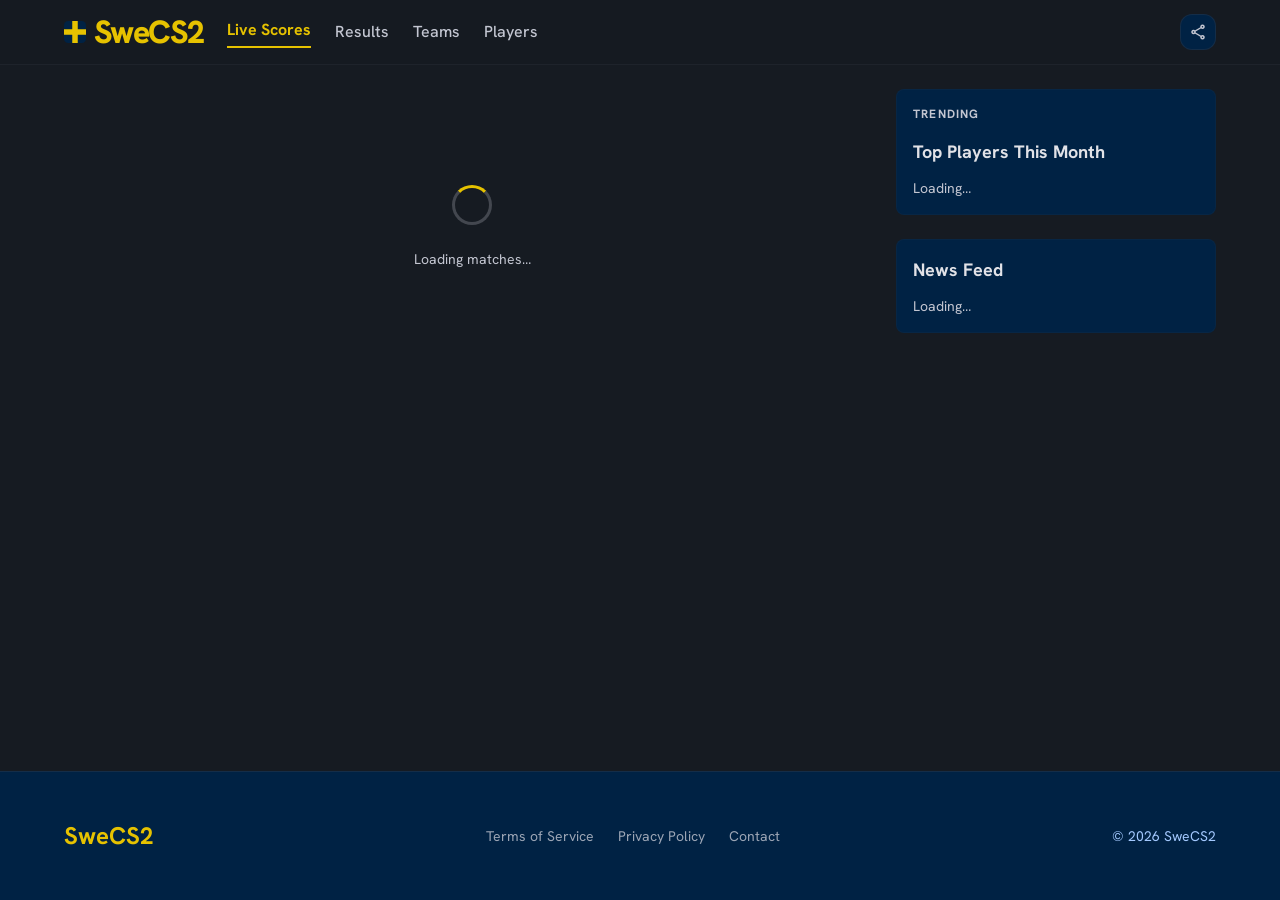
<file: index.html>
<!DOCTYPE html>
<html class="dark" lang="en">
<head>
<meta charset="UTF-8" />
<meta name="viewport" content="width=device-width, initial-scale=1.0" />
<title>SweCS2 · Live Scores</title>
<link rel="icon" type="image/svg+xml" href="favicon.svg" />
<link rel="preconnect" href="https://fonts.googleapis.com" />
<link href="https://fonts.googleapis.com/css2?family=Hanken+Grotesk:wght@100..900&family=Material+Symbols+Outlined:wght,FILL@100..700,0..1&display=swap" rel="stylesheet" />
<link rel="stylesheet" href="tailwind-built.css" />
<link rel="stylesheet" href="theme.css" />
</head>
<body class="antialiased min-h-screen flex flex-col font-body-md text-body-md bg-surface-blue">

<header class="bg-surface-blue/80 backdrop-blur-xl full-width top-0 sticky z-50 border-b border-outline-variant/20">
  <div class="flex justify-between items-center w-full px-container-padding max-w-[1200px] mx-auto h-16">
    <div class="flex items-center gap-6">
      <a href="./" class="font-headline-lg text-headline-lg font-extrabold text-swedish-gold tracking-tighter flex items-center gap-2">
        <svg width="22" height="22" viewBox="0 0 32 32" class="shrink-0"><rect width="32" height="32" rx="6" fill="#002244"/><rect y="12" width="32" height="8" fill="#E6C200"/><rect x="12" width="8" height="32" fill="#E6C200"/></svg>
        SweCS2
      </a>
      <nav class="hidden md:flex gap-6 h-full items-center">
        <a class="nav-link text-swedish-gold font-bold border-b-2 border-swedish-gold pb-1 h-full flex items-center mt-[2px]" href="./" aria-current="page">Live Scores</a>
        <a class="nav-link text-on-surface-variant font-medium hover:text-swedish-gold transition-colors duration-200 h-full flex items-center" href="history">Results</a>
        <a class="nav-link text-on-surface-variant font-medium hover:text-swedish-gold transition-colors duration-200 h-full flex items-center" href="teams">Teams</a>
        <a class="nav-link text-on-surface-variant font-medium hover:text-swedish-gold transition-colors duration-200 h-full flex items-center" href="players">Players</a>
      </nav>
    </div>
    <div class="hidden md:flex items-center gap-2">
      <button type="button" onclick="sharePage('SweCS2 · Live Scores')" aria-label="Share this page"
        class="w-9 h-9 flex items-center justify-center rounded-full bg-deep-navy border border-outline-variant/30 text-on-surface-variant hover:text-swedish-gold hover:border-swedish-gold transition-colors shrink-0">
        <span class="material-symbols-outlined text-lg">share</span>
      </button>
    </div>
    <div class="flex items-center gap-2 md:hidden">
      <button type="button" onclick="sharePage('SweCS2 · Live Scores')" aria-label="Share this page"
        class="w-9 h-9 flex items-center justify-center rounded-full bg-deep-navy border border-outline-variant/30 text-on-surface-variant hover:text-swedish-gold hover:border-swedish-gold transition-colors shrink-0">
        <span class="material-symbols-outlined text-lg">share</span>
      </button>
      <button id="mobile-menu-btn" type="button" onclick="toggleMobileMenu()" aria-expanded="false" aria-controls="mobile-menu" aria-label="Toggle navigation menu"
        class="w-9 h-9 flex items-center justify-center rounded-full bg-deep-navy border border-outline-variant/30 text-on-surface-variant">
        <span class="material-symbols-outlined text-lg">menu</span>
      </button>
    </div>
  </div>
  <div id="mobile-menu" class="hidden md:hidden border-t border-outline-variant/20 px-container-padding py-3 flex flex-col gap-1">
    <a class="nav-link text-swedish-gold font-bold py-2" href="./" aria-current="page">Live Scores</a>
    <a class="nav-link text-on-surface-variant font-medium py-2" href="history">Results</a>
    <a class="nav-link text-on-surface-variant font-medium py-2" href="teams">Teams</a>
    <a class="nav-link text-on-surface-variant font-medium py-2" href="players">Players</a>
  </div>
</header>

<div class="flex-1 w-full max-w-[1200px] mx-auto px-container-padding py-stack-md flex gap-gutter">
  <main class="flex-1 min-w-0 flex flex-col gap-stack-lg">
    <div id="content">
      <div class="flex flex-col items-center justify-center py-24">
        <div class="spinner"></div>
        <p class="font-metadata text-metadata text-on-surface-variant">Loading matches…</p>
      </div>
    </div>
  </main>

  <aside class="hidden lg:flex flex-col w-80 gap-stack-md shrink-0">
    <div class="bg-deep-navy rounded-xl p-4 border border-outline-variant/10">
      <h3 class="font-label-caps text-label-caps text-on-surface-variant mb-4 uppercase">Trending</h3>
      <div>
        <h4 class="font-bold text-lg mb-3">Top Players This Month</h4>
        <ul id="sidebar-players" class="flex flex-col gap-3">
          <li class="font-metadata text-metadata text-on-surface-variant">Loading…</li>
        </ul>
      </div>
    </div>
    <div class="bg-deep-navy rounded-xl p-4 border border-outline-variant/10">
      <h4 class="font-bold text-lg mb-3">News Feed</h4>
      <div id="sidebar-news" class="flex flex-col gap-3 font-metadata text-metadata text-on-surface-variant">Loading…</div>
    </div>
  </aside>
</div>

<footer class="bg-deep-navy full-width mt-stack-lg border-t border-outline-variant/30">
  <div class="w-full py-stack-lg px-container-padding max-w-[1200px] mx-auto flex flex-col md:flex-row justify-between items-center gap-4">
    <div class="font-headline-lg-mobile text-headline-lg-mobile text-swedish-gold font-bold">SweCS2</div>
    <div class="flex flex-wrap justify-center gap-6 font-metadata text-metadata text-on-surface-variant">
      <a class="hover:text-on-surface transition-colors opacity-80 hover:opacity-100" href="terms">Terms of Service</a>
      <a class="hover:text-on-surface transition-colors opacity-80 hover:opacity-100" href="privacy">Privacy Policy</a>
      <a class="hover:text-on-surface transition-colors opacity-80 hover:opacity-100" href="mailto:contact@rskcs2.github.io">Contact</a>
    </div>
    <div class="font-metadata text-metadata text-tertiary text-center md:text-right">© 2026 SweCS2</div>
  </div>
</footer>

<script src="https://challenges.cloudflare.com/turnstile/v0/api.js" async defer></script>
<div id="turnstile-container"></div>
<script src="shared.js?v=4"></script>
<script>
const LIVE_TTL     = 30  * 1000;
const UPCOMING_TTL = 5   * 60 * 1000;

let pollTimer = null;
let lastScoreKey = '';

window.addEventListener('DOMContentLoaded', () => {
  const cached = cacheGet('swe_live');
  if (cached) renderMatches(cached.live, cached.upcoming);
  fetchMatches();
  loadNews();
});

const NEWS_POLL_MS = 15 * 60 * 1000;

async function loadNews() {
  try {
    const items = await ensureFragbiteNews();
    document.getElementById('sidebar-news').innerHTML = renderNewsFeed(items);
  } catch(e) {
    console.warn('[SWE] News render failed:', e);
  } finally {
    setTimeout(loadNews, NEWS_POLL_MS);
  }
}

let historyMatches = [];
let playerStatRows = [];
let valveGlobalCache = [];

async function fetchMatches() {
  try {
    await ensureSwedishData();

    const historyP = ensureMatchHistory().catch(e => { console.warn('[SWE] History unavailable for H2H:', e); return []; });
    const statsP   = ensurePlayerGameStats().catch(e => { console.warn('[SWE] Player stats unavailable for sidebar:', e); return []; });
    const valveP   = fetchValveStandings('global').catch(e => { console.warn('[SWE] Valve standings unavailable for sidebar:', e); return []; });

    // "Top Players This Month" only needs player stats + Valve standings,
    // not the always-live match fetch below or match history (history is
    // only needed for the H2H line on upcoming cards). Render it as soon
    // as those resolve (near-instant once cached) instead of waiting on
    // the live match fetch, which is what made the sidebar feel slow even
    // when the roster/stats data itself was already cached.
    Promise.all([statsP, valveP]).then(([s, v]) => {
      playerStatRows = s || [];
      valveGlobalCache = v || [];
      renderSidebar();
    });

    const [runningList, upcomingList, history, statRows] = await Promise.all([
      pandaFetch('/csgo/matches/running?per_page=50&include=opponents,results,games,pick_bans'),
      pandaFetch('/csgo/matches/upcoming?per_page=30&sort=begin_at&include=opponents'),
      // Client-side only, served straight from the Worker's KV cache (no
      // PandaScore hit) — used purely for the head-to-head line on
      // upcoming cards.
      historyP,
      // Also KV-backed, no live PandaScore hit — feeds real K/D/ADR into
      // the "Top Players" sidebar instead of the old placeholder numbers.
      statsP,
    ]);
    historyMatches = history || [];
    playerStatRows = statRows || [];

    const sweRunning  = runningList.filter(hasSweTeam);
    const sweUpcoming = upcomingList.filter(hasSweTeam);

    let gridSeries = [];
    try {
      const now = new Date();
      const gte = new Date(now - 3 * 60 * 60 * 1000).toISOString();
      const lte = new Date(now.getTime() + 7 * 24 * 60 * 60 * 1000).toISOString();
      const gd  = await gridFetch('/central', QUERY_CS2_SERIES, { gte, lte });
      gridSeries = (gd?.allSeries?.edges || []).map(e => e.node).filter(s => s.title?.nameShortened === 'cs2');
    } catch(e) { console.warn('[GRID] Central failed:', e); }

    const enriched = await Promise.all(sweRunning.map(async match => {
      const t1 = match.opponents?.[0]?.opponent;
      const t2 = match.opponents?.[1]?.opponent;
      const gridMatch = findGridSeries(t1?.name, t2?.name, gridSeries);
      let state = null;
      if (gridMatch) {
        try {
          const sd = await gridFetch('/live', QUERY_SERIES_STATE, { id: gridMatch.id });
          state = sd?.seriesState || null;
        } catch(e) { console.warn('[GRID] State failed:', e); }
      }
      return { ...match, gridMatch, state };
    }));

    cacheSet('swe_live', { live: enriched, upcoming: sweUpcoming });

    const scoreKey = JSON.stringify(enriched.map(m => ({
      id: m.id,
      games: m.state?.games?.map(g => g.teams?.map(t => t.score)),
    })));

    if (scoreKey !== lastScoreKey) {
      lastScoreKey = scoreKey;
      renderMatches(enriched, sweUpcoming);
    }

    renderSidebar();

    const interval = enriched.length > 0 ? LIVE_TTL : sweUpcoming.length > 0 ? UPCOMING_TTL : 15 * 60 * 1000;
    clearTimeout(pollTimer);
    pollTimer = setTimeout(fetchMatches, interval);

  } catch(err) {
    console.error('[SWE CS2] Fetch error:', err);
    if (!cacheGet('swe_live')) {
      document.getElementById('content').innerHTML = `
        <div class="flex flex-col items-center justify-center py-24 text-center gap-3">
          <span class="material-symbols-outlined text-5xl text-on-surface-variant/50">wifi_off</span>
          <h3 class="font-headline-lg-mobile text-headline-lg-mobile text-on-surface">Connection Error</h3>
          <p class="font-body-md text-body-md text-on-surface-variant max-w-md">${err.status ? 'API error ' + err.status + '.' : 'Unable to reach server.'}</p>
        </div>`;
    }
    clearTimeout(pollTimer);
    pollTimer = setTimeout(fetchMatches, 60 * 1000);
  }
}

function renderMatches(live, upcoming) {
  let html = '';
  if (!live.length && !upcoming.length) {
    html = `
      <div class="flex flex-col items-center justify-center py-24 text-center gap-3">
        <span class="material-symbols-outlined text-5xl text-on-surface-variant/50">satellite_alt</span>
        <h3 class="font-headline-lg-mobile text-headline-lg-mobile text-on-surface">No Swedish Matches</h3>
        <p class="font-body-md text-body-md text-on-surface-variant max-w-md">No live or upcoming CS2 matches with Swedish players right now.</p>
      </div>`;
  } else {
    if (live.length) {
      html += `<section class="flex flex-col gap-stack-sm gap-4">
        <div class="flex items-center gap-3 mb-2">
          <h1 class="font-headline-lg text-headline-lg text-swedish-gold font-extrabold">Live Matches</h1>
        </div>
        <div class="flex items-center gap-2 mb-2">
          <div class="w-1 h-4 bg-primary-container"></div>
          <span class="font-label-caps text-label-caps text-on-surface-variant">${live.length} LIVE</span>
        </div>
        ${live.map(renderLiveCard).join('')}
      </section>`;
    }
    if (upcoming.length) {
      html += `<section class="flex flex-col gap-stack-sm gap-4">
        <div class="flex items-center gap-3 mb-2">
          <h2 class="font-headline-lg text-headline-lg text-on-surface font-extrabold">Upcoming Matches</h2>
        </div>
        ${upcoming.map(renderUpcomingCard).join('')}
      </section>`;
    }
  }
  document.getElementById('content').innerHTML = html;
}

function mapDots(match, t1Maps, t2Maps) {
  const total = match.number_of_games || 1;
  const dots = Array.from({ length: total }, (_, i) => {
    const done = i < t1Maps + t2Maps, cur = i === t1Maps + t2Maps;
    const cls = done ? 'bg-on-surface-variant' : cur ? 'bg-swedish-gold glow-active' : 'bg-outline-variant/40';
    return `<span class="w-2 h-2 rounded-full ${cls}"></span>`;
  }).join('');
  return `<div class="flex items-center gap-1.5">${dots}</div>`;
}

function renderLiveCard(match) {
  const o1 = match.opponents?.[0]?.opponent;
  const o2 = match.opponents?.[1]?.opponent;
  const { t1Maps: m1, t2Maps: m2 } = extractMapScore(match);
  const [t1, t2] = orderBySwedish(o1, o2);
  const swapped = t1 !== o1;
  const t1Maps = swapped ? m2 : m1;
  const t2Maps = swapped ? m1 : m2;
  const t1swe = sweInfo(t1);
  const t2swe = sweInfo(t2);
  const context = matchContext(match);
  const bo = match.number_of_games ? 'BO' + match.number_of_games : '';

  return `
  <article class="bg-gradient-to-r from-deep-navy to-surface-container rounded-xl overflow-hidden border border-swedish-gold glow-active relative">
    <div class="p-3 sm:p-4 flex items-center justify-between gap-2 relative">
      <div class="flex-1 flex flex-col sm:flex-row justify-center sm:justify-end items-center gap-1 sm:gap-3 min-w-0">
        ${sweCountBadge(t1, 'hidden sm:inline-flex sm:order-1')}
        ${teamLogo(t1, 'order-1 sm:order-3 w-8 h-8 sm:w-10 sm:h-10 rounded-lg object-contain team-logo-bg p-1 shrink-0')}
        <span class="order-2 font-bold text-xs sm:text-lg text-center sm:text-right break-words leading-tight ${teamNameSizeClass(t1?.name)}${t1swe ? ' text-swedish-gold' : ''}">${t1?.name || 'TBD'}</span>
      </div>
      <div class="flex flex-col items-center justify-center shrink-0 min-w-[76px] sm:min-w-[120px]">
        <span class="font-label-caps text-label-caps text-swedish-gold mb-1 hidden sm:block">LIVE</span>
        <div class="font-match-score text-match-score tracking-wider text-white">${t1Maps} : ${t2Maps}</div>
        <div class="mt-1">${mapDots(match, t1Maps, t2Maps)}</div>
      </div>
      <div class="flex-1 flex flex-col sm:flex-row justify-center sm:justify-start items-center gap-1 sm:gap-3 min-w-0">
        ${teamLogo(t2, 'order-1 w-8 h-8 sm:w-10 sm:h-10 rounded-lg object-contain team-logo-bg p-1 shrink-0')}
        <span class="order-2 font-bold text-xs sm:text-lg text-center sm:text-left break-words leading-tight ${teamNameSizeClass(t2?.name)}${t2swe ? ' text-swedish-gold' : ''}">${t2?.name || 'TBD'}</span>
        ${sweCountBadge(t2, 'hidden sm:inline-flex')}
      </div>
      <div class="absolute top-2 right-2 sm:top-4 sm:right-4 flex items-center gap-1.5">
        <div class="w-2 h-2 rounded-full bg-swedish-gold live-pulse"></div>
        <span class="font-label-caps text-label-caps text-swedish-gold hidden sm:inline">LIVE</span>
      </div>
    </div>
    <div class="bg-deep-navy/50 py-2 px-4 text-center border-t border-outline-variant/10">
      <span class="font-metadata text-metadata text-on-surface-variant">${noOrphan(context + (bo ? ' · ' + bo : ''))}</span>
    </div>
  </article>`;
}

function renderUpcomingCard(match) {
  const o1 = match.opponents?.[0]?.opponent;
  const o2 = match.opponents?.[1]?.opponent;
  const [t1, t2] = orderBySwedish(o1, o2);
  const t1swe = sweInfo(t1);
  const t2swe = sweInfo(t2);
  const context = matchContext(match);
  const timeStr = new Date(match.begin_at).toLocaleString('en-GB', { weekday: 'short', hour: '2-digit', minute: '2-digit' }).toUpperCase();
  const h2h = headToHeadLine(historyMatches, t1, t2);
  const tBadge = tournamentBadge(match);

  return `
  <article class="bg-deep-navy rounded-xl overflow-hidden border border-outline-variant/30 hover:bg-primary-container transition-colors">
    <div class="p-3 sm:p-4 flex items-center justify-between gap-2">
      <div class="flex-1 flex flex-col sm:flex-row justify-center sm:justify-end items-center gap-1 sm:gap-3 min-w-0">
        ${sweCountBadge(t1, 'hidden sm:inline-flex sm:order-1')}
        ${teamLogo(t1, 'order-1 sm:order-3 w-8 h-8 sm:w-10 sm:h-10 rounded-lg object-contain team-logo-bg p-1 opacity-70 shrink-0')}
        <span class="order-2 font-bold text-xs sm:text-lg text-center sm:text-right text-on-surface-variant break-words leading-tight ${teamNameSizeClass(t1?.name)}${t1swe ? ' text-swedish-gold/90' : ''}">${t1?.name || 'TBD'}</span>
      </div>
      <div class="flex flex-col items-center justify-center shrink-0 min-w-[64px] sm:min-w-[120px]">
        <span class="font-label-caps text-label-caps text-tertiary mb-1">${timeStr}</span>
        <div class="font-match-score text-match-score tracking-wider text-on-surface-variant">0 : 0</div>
      </div>
      <div class="flex-1 flex flex-col sm:flex-row justify-center sm:justify-start items-center gap-1 sm:gap-3 min-w-0">
        ${teamLogo(t2, 'order-1 w-8 h-8 sm:w-10 sm:h-10 rounded-lg object-contain team-logo-bg p-1 opacity-70 shrink-0')}
        <span class="order-2 font-bold text-xs sm:text-lg text-center sm:text-left text-on-surface-variant break-words leading-tight ${teamNameSizeClass(t2?.name)}${t2swe ? ' text-swedish-gold/90' : ''}">${t2?.name || 'TBD'}</span>
        ${sweCountBadge(t2, 'hidden sm:inline-flex')}
      </div>
    </div>
    <div class="bg-surface-container-low/50 py-2 px-4 flex flex-col items-center gap-1 text-center border-t border-outline-variant/10">
      <span class="font-metadata text-metadata text-on-surface-variant/70">${noOrphan(context)}</span>
      ${tBadge}
      ${h2h}
    </div>
  </article>`;
}

// "Top Players This Month" — ranked by real K/D + ADR + sample size +
// Valve Regional Standings weight (rankPlayersByRating, see shared.js),
// not just raw stats, so a player who only plays unranked opposition
// can't land at #1 over someone performing well against real competition.
// Valve's standings are a single global snapshot (not scoped to a match
// window), so the tier map only depends on the roster, not the period.
function renderSidebar() {
  const tierMap = buildValveTierMap(
    getSwedishPlayers().filter(p => p.current_team).map(p => p.current_team),
    valveGlobalCache
  );
  const { start, end } = computePeriodRange('month');
  const statMap = playerStatRows.length ? buildPlayerStatProfiles(playerStatRows, start, getSwedishPlayers(), end) : {};

  const players = rankPlayersByRating(getSwedishPlayers(), statMap, tierMap)
    .filter(p => statMap[p.id]?.maps_played)
    .slice(0, 5);

  const playersHtml = players.length
    ? players.map(p => {
        const s = statMap[p.id] || {};
        return `
      <li class="flex items-center gap-3">
        ${teamLogo({ image_url: p.image_url, name: p.name }, 'w-8 h-8 rounded-full object-cover bg-surface-container-highest')}
        <div class="flex-1 min-w-0">
          <div class="font-bold text-sm truncate">${p.name || '?'}</div>
          <div class="font-metadata text-metadata text-on-surface-variant/70 truncate">${p.current_team?.name || 'Free agent'}</div>
          <div class="font-label-caps text-label-caps text-swedish-gold/90 mt-0.5">${s.kd_ratio ?? '—'} K/D · ${s.adr ?? '—'} ADR · ${s.maps_played ?? 0} maps</div>
        </div>
      </li>`;
      }).join('')
    : `<li class="font-metadata text-metadata text-on-surface-variant">No player data yet.</li>`;
  document.getElementById('sidebar-players').innerHTML = playersHtml;
}

// Fragbite CS2 news — fetched via ensureFragbiteNews() (see shared.js),
// which pulls from the Worker's /news route. Each card links straight out
// to the article on fragbite.se, this site doesn't host the article text.
function renderNewsFeed(items) {
  if (!items || !items.length) {
    return `<span class="text-on-surface-variant">No news right now.</span>`;
  }
  return items.map(n => `
    <a href="${n.link}" target="_blank" rel="noopener noreferrer"
       class="flex gap-3 pb-3 border-b border-outline-variant/10 last:border-0 last:pb-0 group">
      ${n.image
        ? `<img src="${n.image}" alt="" loading="lazy" class="w-14 h-14 rounded-lg object-cover shrink-0 bg-surface-container-highest" onerror="this.style.display='none'" />`
        : `<div class="w-14 h-14 rounded-lg bg-surface-container-highest shrink-0"></div>`}
      <div class="flex-1 min-w-0">
        <span class="text-on-surface text-sm font-medium leading-snug group-hover:text-swedish-gold transition-colors line-clamp-2">${n.title}</span>
        <div class="font-label-caps text-label-caps text-on-surface-variant/60 mt-1">${timeAgo(n.pubDate)} · Fragbite</div>
      </div>
    </a>`).join('');
}
</script>
</body>
</html>
</file>
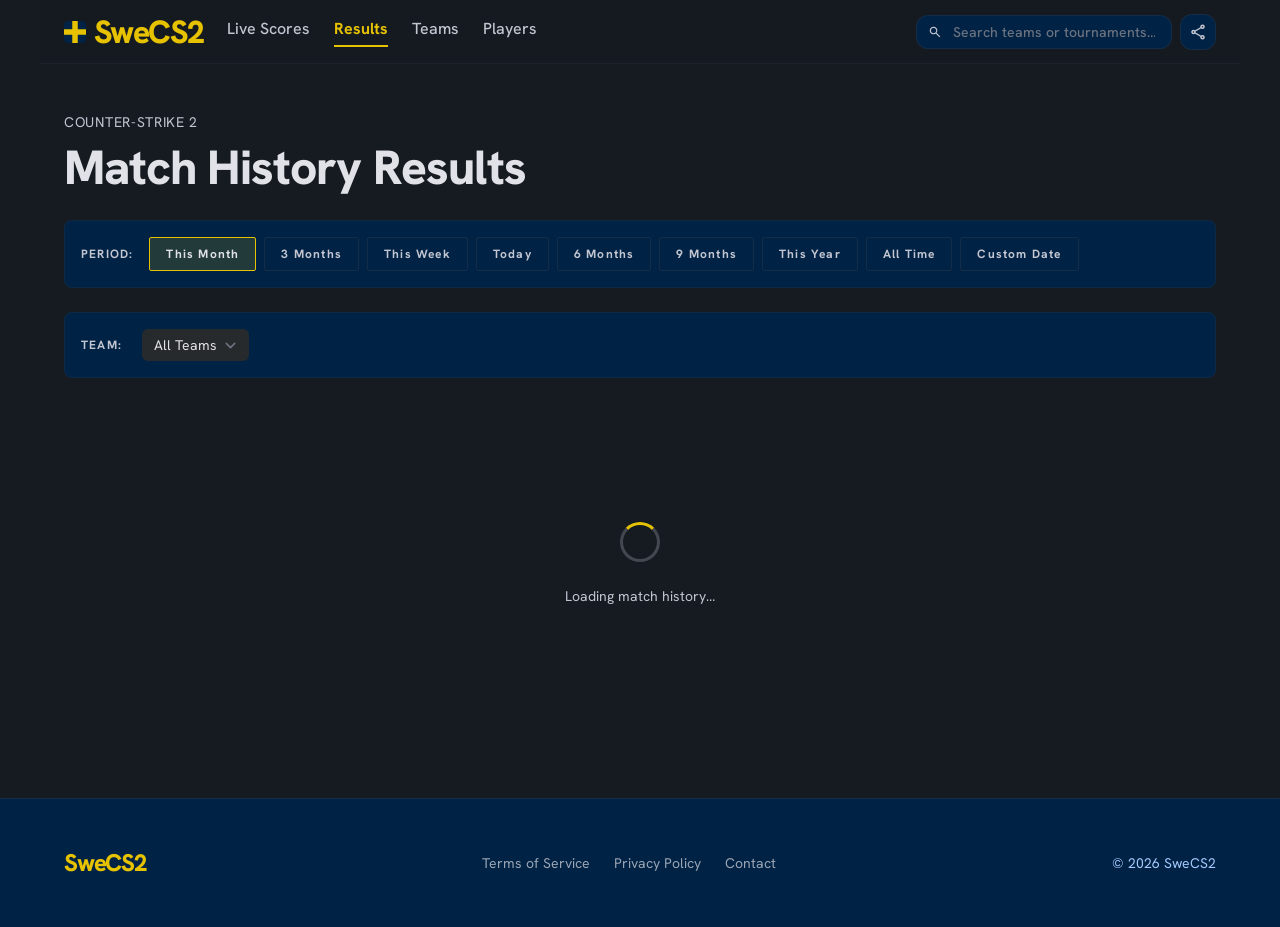
<file: history.html>
<!DOCTYPE html>
<html class="dark" lang="en">
<head>
<meta charset="UTF-8" />
<meta name="viewport" content="width=device-width, initial-scale=1.0" />
<title>SweCS2 · Match History</title>
<link rel="icon" type="image/svg+xml" href="favicon.svg" />
<link rel="preconnect" href="https://fonts.googleapis.com" />
<link href="https://fonts.googleapis.com/css2?family=Hanken+Grotesk:wght@100..900&family=Material+Symbols+Outlined:wght,FILL@100..700,0..1&display=swap" rel="stylesheet" />
<link rel="stylesheet" href="tailwind-built.css" />
<link rel="stylesheet" href="theme.css" />
<style>
  .period-tab[aria-pressed="true"] { background: rgba(230, 194, 0, 0.15); border-color: #E6C200; color: #e1e2e7; }
</style>
</head>
<body class="bg-surface-blue text-on-surface font-body-md antialiased min-h-screen flex flex-col">

<nav class="bg-surface-blue/80 backdrop-blur-xl font-body-md text-body-md full-width top-0 sticky z-50 flex justify-between items-center w-full px-container-padding max-w-[1200px] mx-auto h-16 border-b border-outline-variant/20">
  <div class="flex items-center gap-6">
    <a href="./" class="font-headline-lg text-headline-lg font-extrabold text-swedish-gold tracking-tighter flex items-center gap-2">
      <svg width="22" height="22" viewBox="0 0 32 32" class="shrink-0"><rect width="32" height="32" rx="6" fill="#002244"/><rect y="12" width="32" height="8" fill="#E6C200"/><rect x="12" width="8" height="32" fill="#E6C200"/></svg>
      SweCS2
    </a>
    <div class="hidden md:flex gap-6">
      <a class="nav-link text-on-surface-variant font-medium hover:text-swedish-gold transition-colors duration-200" href="./">Live Scores</a>
      <a class="nav-link text-swedish-gold font-bold border-b-2 border-swedish-gold pb-1" href="history" aria-current="page">Results</a>
      <a class="nav-link text-on-surface-variant font-medium hover:text-swedish-gold transition-colors duration-200" href="teams">Teams</a>
      <a class="nav-link text-on-surface-variant font-medium hover:text-swedish-gold transition-colors duration-200" href="players">Players</a>
    </div>
  </div>
  <div class="hidden md:flex items-center gap-2">
    <div class="relative">
      <span class="material-symbols-outlined absolute left-3 top-1/2 -translate-y-1/2 text-on-surface-variant text-sm">search</span>
      <input id="search-input" type="text" autocomplete="off"
        class="bg-deep-navy text-on-surface border border-outline-variant/30 rounded-full pl-9 pr-4 py-1.5 focus:outline-none focus:border-swedish-gold font-metadata text-sm w-64"
        placeholder="Search teams or tournaments…" oninput="onSearch(this.value)" />
    </div>
    <button type="button" onclick="sharePage('SweCS2 · Match History')" aria-label="Share this page"
      class="w-9 h-9 flex items-center justify-center rounded-full bg-deep-navy border border-outline-variant/30 text-on-surface-variant hover:text-swedish-gold hover:border-swedish-gold transition-colors shrink-0">
      <span class="material-symbols-outlined text-lg">share</span>
    </button>
  </div>
  <div class="flex items-center gap-2 md:hidden">
    <button type="button" onclick="sharePage('SweCS2 · Match History')" aria-label="Share this page"
      class="w-9 h-9 flex items-center justify-center rounded-full bg-deep-navy border border-outline-variant/30 text-on-surface-variant hover:text-swedish-gold hover:border-swedish-gold transition-colors shrink-0">
      <span class="material-symbols-outlined text-lg">share</span>
    </button>
    <button id="mobile-menu-btn" type="button" onclick="toggleMobileMenu()" aria-expanded="false" aria-controls="mobile-menu" aria-label="Toggle navigation menu"
      class="w-9 h-9 flex items-center justify-center rounded-full bg-deep-navy border border-outline-variant/30 text-on-surface-variant">
      <span class="material-symbols-outlined text-lg">menu</span>
    </button>
  </div>
</nav>
<div id="mobile-menu" class="hidden md:hidden bg-surface-blue/95 backdrop-blur-xl border-b border-outline-variant/20 px-container-padding py-3 flex flex-col gap-1 sticky top-16 z-40">
  <a class="nav-link text-on-surface-variant font-medium py-2" href="./">Live Scores</a>
  <a class="nav-link text-swedish-gold font-bold py-2" href="history" aria-current="page">Results</a>
  <a class="nav-link text-on-surface-variant font-medium py-2" href="teams">Teams</a>
  <a class="nav-link text-on-surface-variant font-medium py-2" href="players">Players</a>
</div>

<main class="flex-grow w-full max-w-[1200px] mx-auto px-container-padding py-stack-lg flex flex-col gap-stack-lg">
  <section class="flex flex-col gap-stack-md">
    <div class="text-center md:text-left">
      <h2 class="font-metadata text-metadata text-on-surface-variant uppercase tracking-wider mb-2">Counter-Strike 2</h2>
      <h1 class="font-display-lg text-display-lg text-on-surface md:text-display-lg text-headline-lg-mobile font-extrabold">Match History Results</h1>
    </div>

    <div class="relative md:hidden">
      <span class="material-symbols-outlined absolute left-3 top-1/2 -translate-y-1/2 text-on-surface-variant text-sm">search</span>
      <input type="text" autocomplete="off"
        class="w-full bg-deep-navy text-on-surface border border-outline-variant/30 rounded-full pl-9 pr-4 py-2 focus:outline-none focus:border-swedish-gold font-metadata text-sm"
        placeholder="Search teams or tournaments…" oninput="onSearch(this.value)" />
    </div>

    <div class="bg-deep-navy rounded-xl p-4 border border-outline-variant/20 flex flex-wrap gap-2 items-center">
      <span class="font-label-caps text-label-caps text-on-surface-variant mr-2">PERIOD:</span>
      <div id="period-tabs" class="flex flex-wrap gap-2"></div>
    </div>

    <div id="custom-date-range" class="hidden bg-deep-navy rounded-xl p-4 border border-outline-variant/20 flex flex-wrap gap-4 items-center">
      <span class="font-label-caps text-label-caps text-on-surface-variant">CUSTOM RANGE:</span>
      <label class="flex items-center gap-2 text-sm text-on-surface-variant">
        From
        <input id="custom-date-start" type="date"
          class="bg-surface-container-high border border-outline-variant/30 text-on-surface text-sm rounded-md py-1.5 px-2 focus:outline-none focus:border-swedish-gold"
          onchange="onCustomDateChange()" />
      </label>
      <label class="flex items-center gap-2 text-sm text-on-surface-variant">
        To
        <input id="custom-date-end" type="date"
          class="bg-surface-container-high border border-outline-variant/30 text-on-surface text-sm rounded-md py-1.5 px-2 focus:outline-none focus:border-swedish-gold"
          onchange="onCustomDateChange()" />
      </label>
    </div>

    <div class="bg-deep-navy rounded-xl p-4 border border-outline-variant/20 flex flex-wrap gap-3 items-center">
      <span class="font-label-caps text-label-caps text-on-surface-variant mr-2">TEAM:</span>
      <select id="team-filter" onchange="onTeamFilter(this.value)"
        class="bg-surface-container-high border-none text-on-surface text-sm rounded-md py-1.5 pl-3 pr-8 focus:ring-1 focus:ring-swedish-gold">
        <option value="">All Teams</option>
      </select>
    </div>

    <div id="stats-section" class="hidden">
      <div class="grid grid-cols-2 md:grid-cols-4 gap-3">
        <div class="bg-deep-navy rounded-lg p-4 text-center border border-outline-variant/20">
          <div class="font-match-score text-match-score text-on-surface" id="stat-total">—</div>
          <div class="font-label-caps text-label-caps text-on-surface-variant mt-1">Matches</div>
        </div>
        <div class="bg-deep-navy rounded-lg p-4 text-center border border-outline-variant/20">
          <div class="font-match-score text-match-score text-swedish-gold" id="stat-wins">—</div>
          <div class="font-label-caps text-label-caps text-on-surface-variant mt-1">SWE Wins</div>
        </div>
        <div class="bg-deep-navy rounded-lg p-4 text-center border border-outline-variant/20">
          <div class="font-match-score text-match-score text-error" id="stat-losses">—</div>
          <div class="font-label-caps text-label-caps text-on-surface-variant mt-1">SWE Losses</div>
        </div>
        <div class="bg-deep-navy rounded-lg p-4 text-center border border-outline-variant/20">
          <div class="font-match-score text-match-score text-tertiary" id="stat-winrate">—</div>
          <div class="font-label-caps text-label-caps text-on-surface-variant mt-1">Win Rate</div>
        </div>
      </div>
    </div>
  </section>

  <section id="content" class="flex flex-col gap-stack-md">
    <div class="flex flex-col items-center justify-center py-24">
      <div class="spinner"></div>
      <p class="font-metadata text-metadata text-on-surface-variant">Loading match history…</p>
    </div>
  </section>
</main>

<footer class="bg-deep-navy full-width mt-stack-lg border-t border-outline-variant/30">
  <div class="w-full py-stack-lg px-container-padding max-w-[1200px] mx-auto flex flex-col md:flex-row justify-between items-center gap-6">
    <div class="font-headline-lg-mobile text-headline-lg-mobile text-swedish-gold font-extrabold tracking-tighter">SweCS2</div>
    <div class="flex flex-wrap justify-center gap-6">
      <a class="font-metadata text-metadata text-on-surface-variant hover:text-on-surface transition-colors opacity-80 hover:opacity-100" href="terms">Terms of Service</a>
      <a class="font-metadata text-metadata text-on-surface-variant hover:text-on-surface transition-colors opacity-80 hover:opacity-100" href="privacy">Privacy Policy</a>
      <a class="font-metadata text-metadata text-on-surface-variant hover:text-on-surface transition-colors opacity-80 hover:opacity-100" href="mailto:contact@rskcs2.github.io">Contact</a>
    </div>
    <div class="font-metadata text-metadata text-tertiary">© 2026 SweCS2</div>
  </div>
</footer>

<script src="https://challenges.cloudflare.com/turnstile/v0/api.js" async defer></script>
<div id="turnstile-container"></div>
<script src="shared.js?v=4"></script>
<script>
const PERIODS = [
  ['month',  'This Month'],
  ['3m',     '3 Months'],
  ['week',   'This Week'],
  ['day',    'Today'],
  ['6m',     '6 Months'],
  ['9m',     '9 Months'],
  ['year',   'This Year'],
  ['all',    'All Time'],
  ['custom', 'Custom Date'],
];
const PAGE_SIZE = 25;

let allMatches  = [];
let searchQuery = '';
let activePeriod = 'month';
let customStart  = '';
let customEnd    = '';
let currentPage  = 1;
let teamFilterId = '';

window.addEventListener('DOMContentLoaded', () => {
  document.getElementById('period-tabs').innerHTML = PERIODS.map(([key, label], i) => `
    <button class="period-tab font-label-caps text-label-caps px-4 py-2 rounded border border-outline-variant/30 text-on-surface-variant hover:border-swedish-gold transition-colors"
      aria-pressed="${key === activePeriod}" onclick="setPeriod('${key}')">${label}</button>`).join('');

  ensureMatchHistory().then(matches => {
    allMatches = matches;
    if (allMatches.length) {
      document.getElementById('stats-section').classList.remove('hidden');

      const teamOptions = [...new Map(
        allMatches.flatMap(m => [m.opponents?.[0]?.opponent, m.opponents?.[1]?.opponent])
          .filter(Boolean).map(t => [t.id, t.name])
      ).entries()].sort((a, b) => a[1].localeCompare(b[1]));
      document.getElementById('team-filter').innerHTML =
        '<option value="">All Teams</option>' + teamOptions.map(([id, name]) => `<option value="${id}">${name}</option>`).join('');

      renderResults();
    } else {
      document.getElementById('content').innerHTML = `
        <div class="flex flex-col items-center justify-center py-24 text-center gap-3">
          <span class="material-symbols-outlined text-5xl text-on-surface-variant/50">bar_chart</span>
          <h3 class="font-headline-lg-mobile text-headline-lg-mobile text-on-surface">No Matches Found</h3>
          <p class="font-body-md text-body-md text-on-surface-variant">No match history is cached yet.</p>
        </div>`;
    }
  }).catch(err => console.error('[SWE CS2] History fetch error:', err));
});

function filterByPeriod(matches, period) {
  const now = new Date();
  let start;
  switch(period) {
    case 'year':    start = new Date(now.getFullYear(), 0, 1); break;
    case '9m':      start = new Date(now); start.setMonth(now.getMonth() - 9); break;
    case '6m':      start = new Date(now); start.setMonth(now.getMonth() - 6); break;
    case '3m':      start = new Date(now); start.setMonth(now.getMonth() - 3); break;
    case 'month':   start = new Date(now.getFullYear(), now.getMonth(), 1); break;
    case 'week':    start = new Date(now); start.setDate(now.getDate() - now.getDay()); break;
    case 'day':     start = new Date(now); start.setHours(0,0,0,0); break;
    case 'custom': {
      const startD = customStart ? new Date(customStart) : null;
      const endD   = customEnd ? new Date(customEnd) : null;
      if (endD) endD.setHours(23, 59, 59, 999);
      return matches.filter(m => {
        const d = new Date(m.begin_at);
        if (startD && d < startD) return false;
        if (endD && d > endD) return false;
        return true;
      });
    }
    default:        start = new Date(0);
  }
  return matches.filter(m => new Date(m.begin_at) >= start);
}

function filterBySearch(matches, query) {
  if (!query) return matches;
  const q = query.toLowerCase();
  return matches.filter(m => {
    const t1 = m.opponents?.[0]?.opponent?.name?.toLowerCase() || '';
    const t2 = m.opponents?.[1]?.opponent?.name?.toLowerCase() || '';
    const tourney = (m.tournament?.name || m.league?.name || '').toLowerCase();
    return t1.includes(q) || t2.includes(q) || tourney.includes(q);
  });
}

function computeStats(matches) {
  let total = 0, sweWins = 0, sweLosses = 0;
  matches.forEach(m => {
    const t1 = m.opponents?.[0]?.opponent;
    const t2 = m.opponents?.[1]?.opponent;
    const t1swe = sweInfo(t1);
    const t2swe = sweInfo(t2);
    if (t1swe || t2swe) {
      total++;
      if (m.winner) {
        if ((t1swe && m.winner.id === t1?.id) || (t2swe && m.winner.id === t2?.id)) sweWins++;
        else sweLosses++;
      }
    }
  });
  const wr = total > 0 ? Math.round(sweWins / total * 100) : 0;
  return { total, sweWins, sweLosses, wr: wr + '%' };
}

function onSearch(q) {
  searchQuery = q;
  currentPage = 1;
  renderResults();
}

function onTeamFilter(id) {
  teamFilterId = id;
  currentPage = 1;
  renderResults();
}

function filterByTeam(matches, id) {
  if (!id) return matches;
  return matches.filter(m => String(m.opponents?.[0]?.opponent?.id) === String(id) || String(m.opponents?.[1]?.opponent?.id) === String(id));
}

function setPeriod(p) {
  activePeriod = p;
  currentPage = 1;
  document.querySelectorAll('.period-tab').forEach(btn => btn.setAttribute('aria-pressed', 'false'));
  event.target.setAttribute('aria-pressed', 'true');
  document.getElementById('custom-date-range').classList.toggle('hidden', p !== 'custom');
  renderResults();
}

function onCustomDateChange() {
  customStart = document.getElementById('custom-date-start').value;
  customEnd   = document.getElementById('custom-date-end').value;
  currentPage = 1;
  renderResults();
}

function renderResults() {
  let matches = filterByPeriod(allMatches, activePeriod);
  matches = filterBySearch(matches, searchQuery);
  matches = filterByTeam(matches, teamFilterId);
  matches = matches.sort((a, b) => new Date(b.begin_at) - new Date(a.begin_at));

  const stats = computeStats(matches);
  document.getElementById('stat-total').textContent = stats.total;
  document.getElementById('stat-wins').textContent = stats.sweWins;
  document.getElementById('stat-losses').textContent = stats.sweLosses;
  document.getElementById('stat-winrate').textContent = stats.wr;

  if (!matches.length) {
    document.getElementById('content').innerHTML = `
      <div class="flex flex-col items-center justify-center py-24 text-center gap-3">
        <span class="material-symbols-outlined text-5xl text-on-surface-variant/50">bar_chart</span>
        <h3 class="font-headline-lg-mobile text-headline-lg-mobile text-on-surface">No Matches Found</h3>
        <p class="font-body-md text-body-md text-on-surface-variant">No matches match your search or time period.</p>
      </div>`;
    return;
  }

  const totalPages = Math.ceil(matches.length / PAGE_SIZE);
  if (currentPage > totalPages) currentPage = totalPages;
  currentPage = Math.max(1, currentPage);

  const start = (currentPage - 1) * PAGE_SIZE;
  const end = start + PAGE_SIZE;
  const paginated = matches.slice(start, end);

  let html = '';
  let lastDate = '';

  paginated.forEach(m => {
    const dateKey = new Date(m.begin_at).toLocaleDateString('en-GB', { weekday: 'long', year: 'numeric', month: 'long', day: 'numeric' });
    if (dateKey !== lastDate) {
      html += `<h3 class="font-headline-lg-mobile text-headline-lg-mobile text-on-surface uppercase tracking-wide mt-stack-md first:mt-0">${dateKey}</h3>`;
      lastDate = dateKey;
    }
    html += renderCard(m);
  });

  html += `
    <div class="flex flex-col items-center justify-center mt-stack-md gap-4">
      <span class="font-metadata text-metadata text-on-surface-variant">Showing <strong class="text-on-surface">${start + 1}–${Math.min(end, matches.length)}</strong> of <strong class="text-on-surface">${matches.length}</strong> matches</span>
      <div class="flex items-center gap-2">
        <button class="bg-primary-container text-on-primary-container px-4 py-2 rounded font-bold hover:opacity-90 transition-opacity text-sm uppercase disabled:opacity-40 disabled:cursor-not-allowed" onclick="goPrevPage()" ${currentPage === 1 ? 'disabled' : ''}>Prev</button>
        <span class="font-metadata text-metadata text-on-surface-variant px-1">Page</span>
        <input type="number" min="1" max="${totalPages}" value="${currentPage}" id="page-jump-input"
          class="w-16 bg-surface-container-high border border-outline-variant/30 text-on-surface text-sm rounded-md py-1.5 px-2 text-center focus:outline-none focus:border-swedish-gold"
          onkeydown="if(event.key==='Enter'){goToPage(this.value, ${totalPages});}" />
        <span class="font-metadata text-metadata text-on-surface-variant px-1">/ ${totalPages}</span>
        <button class="bg-surface-container-high text-on-surface px-3 py-2 rounded font-bold hover:opacity-90 transition-opacity text-sm uppercase border border-outline-variant/30" onclick="goToPage(document.getElementById('page-jump-input').value, ${totalPages})">Go</button>
        <button class="bg-primary-container text-on-primary-container px-4 py-2 rounded font-bold hover:opacity-90 transition-opacity text-sm uppercase disabled:opacity-40 disabled:cursor-not-allowed" onclick="goNextPage(${totalPages})" ${currentPage >= totalPages ? 'disabled' : ''}>Next</button>
      </div>
    </div>`;

  document.getElementById('content').innerHTML = html;
}

function goPrevPage() {
  if (currentPage > 1) { currentPage--; renderResults(); window.scrollTo({ top: 0, behavior: 'smooth' }); }
}
function goNextPage(totalPages) {
  if (currentPage < totalPages) { currentPage++; renderResults(); window.scrollTo({ top: 0, behavior: 'smooth' }); }
}
function goToPage(value, totalPages) {
  const n = parseInt(value, 10);
  if (!Number.isFinite(n)) return;
  currentPage = Math.min(Math.max(n, 1), totalPages);
  renderResults();
  window.scrollTo({ top: 0, behavior: 'smooth' });
}

function renderCard(match) {
  const o1 = match.opponents?.[0]?.opponent;
  const o2 = match.opponents?.[1]?.opponent;
  const { t1Maps: m1, t2Maps: m2 } = extractMapScore(match);
  const [t1, t2] = orderBySwedish(o1, o2);
  const swapped = t1 !== o1;
  const t1Maps = swapped ? m2 : m1;
  const t2Maps = swapped ? m1 : m2;
  const t1swe = sweInfo(t1);
  const t2swe = sweInfo(t2);
  const t1Win = match.winner?.id === t1?.id;
  const t2Win = match.winner?.id === t2?.id;
  const t1ScoreCls = t1swe ? (t1Win ? 'text-green-400' : 'text-red-400') : (t1Win ? 'text-swedish-gold' : 'text-on-surface-variant');
  const t2ScoreCls = t2swe ? (t2Win ? 'text-green-400' : 'text-red-400') : (t2Win ? 'text-swedish-gold' : 'text-on-surface-variant');

  // Only one side is Swedish in the common case — that side's result drives
  // the win/loss accent on the whole card. If both or neither are Swedish
  // this stays neutral, per how the left/right ordering rule treats ties.
  const sweWin  = (t1swe && t1Win) || (t2swe && t2Win);
  const sweLoss = (t1swe && t2Win) || (t2swe && t1Win);
  const oneSwe  = (!!t1swe) !== (!!t2swe);
  const accentBorder = oneSwe ? (sweWin ? 'border-green-500' : 'border-red-500') : 'border-outline-variant/20';
  const resultBadge  = oneSwe
    ? (sweWin
        ? '<span class="font-label-caps text-label-caps bg-green-500/15 text-green-400 border border-green-500/40 px-2 py-1 rounded flex items-center gap-1 shrink-0"><span class="material-symbols-outlined text-sm">arrow_upward</span>SWE WIN</span>'
        : '<span class="font-label-caps text-label-caps bg-red-500/15 text-red-400 border border-red-500/40 px-2 py-1 rounded flex items-center gap-1 shrink-0"><span class="material-symbols-outlined text-sm">arrow_downward</span>SWE LOSS</span>')
    : '<span class="font-label-caps text-label-caps text-on-surface-variant bg-surface px-2 py-1 rounded shrink-0">FINISHED</span>';

  const context = matchContext(match);
  const timeStr = new Date(match.begin_at).toLocaleString('en-GB', { hour: '2-digit', minute: '2-digit' });

  return `
  <div class="match-card ${accentBorder} bg-deep-navy rounded-xl border-2 overflow-hidden flex flex-col relative transition-colors">
    <div class="flex items-center justify-between px-4 pt-3 md:hidden">
      <span class="font-label-caps text-label-caps text-on-surface-variant">${timeStr}</span>
      ${resultBadge}
    </div>
    <div class="flex items-center justify-between gap-2 p-4 md:px-6">
      <div class="hidden md:flex items-center gap-4 w-1/4">
        <span class="font-label-caps text-label-caps text-on-surface-variant border-r border-outline-variant/30 pr-4">${timeStr}</span>
      </div>
      <div class="flex items-center justify-center gap-2 sm:gap-4 md:gap-8 flex-1 md:w-2/4 min-w-0">
        <div class="flex flex-col sm:flex-row items-center gap-1 sm:gap-2 justify-center sm:justify-end flex-1 min-w-0">
          ${sweCountBadge(t1, 'hidden sm:inline-flex sm:order-1')}
          ${teamLogo(t1, 'order-1 sm:order-3 w-8 h-8 sm:w-10 sm:h-10 rounded-lg object-contain team-logo-bg p-1 shrink-0')}
          <span class="order-2 font-bold text-xs sm:text-lg text-on-surface text-center sm:text-right break-words leading-tight ${teamNameSizeClass(t1?.name)}${t1swe ? ' text-swedish-gold' : ''}">${t1?.name || 'TBD'}</span>
        </div>
        <div class="font-match-score text-match-score flex items-center gap-2 shrink-0">
          <span class="${t1ScoreCls}">${t1Maps}</span>
          <span class="text-on-surface-variant">-</span>
          <span class="${t2ScoreCls}">${t2Maps}</span>
        </div>
        <div class="flex flex-col sm:flex-row items-center gap-1 sm:gap-2 justify-center sm:justify-start flex-1 min-w-0">
          ${teamLogo(t2, 'order-1 w-8 h-8 sm:w-10 sm:h-10 rounded-lg object-contain team-logo-bg p-1 shrink-0')}
          <span class="order-2 font-bold text-xs sm:text-lg text-on-surface text-center sm:text-left break-words leading-tight ${teamNameSizeClass(t2?.name)}${t2swe ? ' text-swedish-gold' : ''}">${t2?.name || 'TBD'}</span>
          ${sweCountBadge(t2, 'hidden sm:inline-flex')}
        </div>
      </div>
      <div class="hidden md:flex w-1/4 justify-end">
        ${resultBadge}
      </div>
    </div>
    <div class="bg-surface-container-high py-2 px-2 flex flex-col items-center gap-1 text-center border-t border-outline-variant/10">
      <span class="font-metadata text-metadata text-on-surface-variant">${noOrphan(context)}</span>
      ${tournamentBadge(match)}
    </div>
  </div>`;
}
</script>
</body>
</html>
</file>
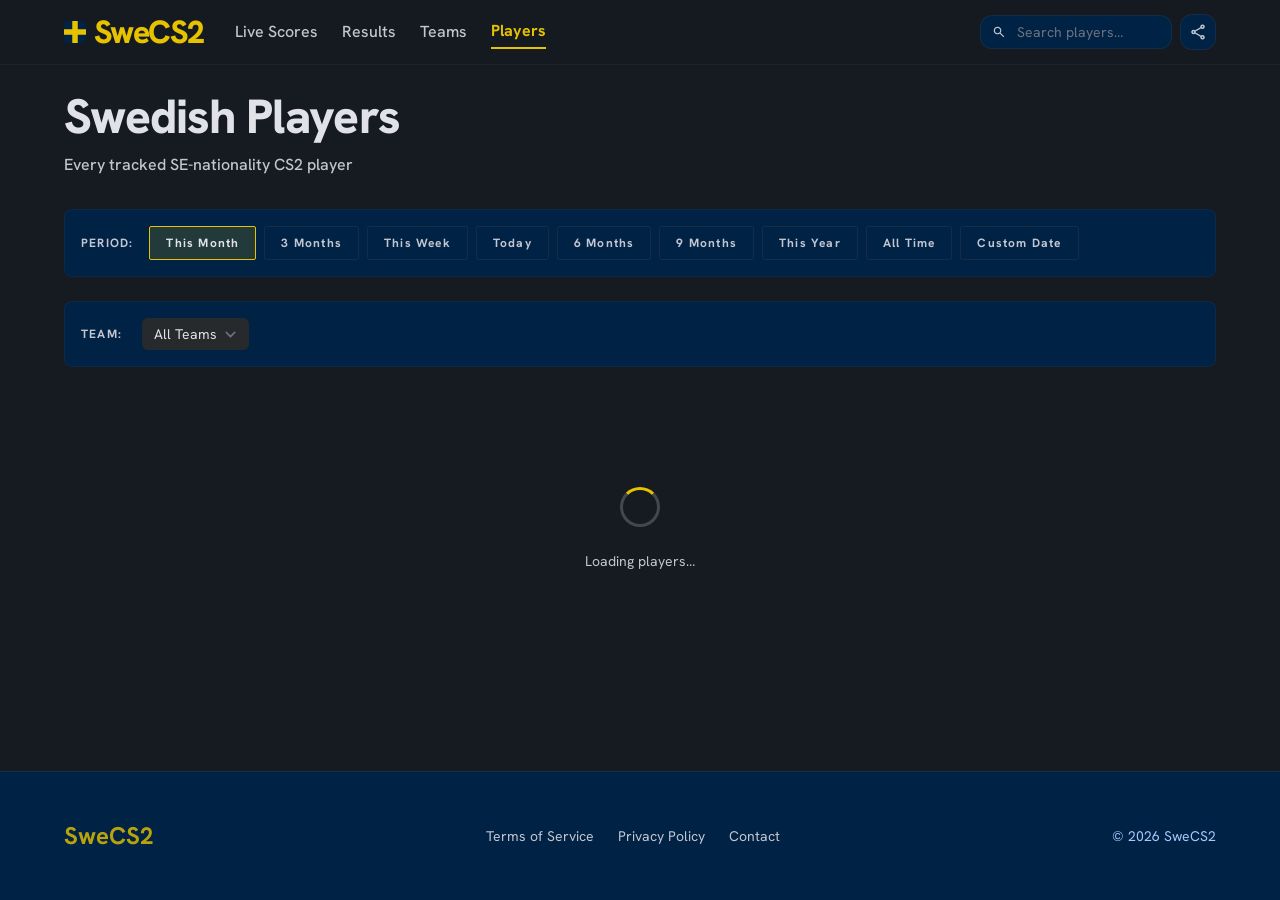
<file: players.html>
<!DOCTYPE html>
<html class="dark" lang="en">
<head>
<meta charset="UTF-8" />
<meta name="viewport" content="width=device-width, initial-scale=1.0" />
<title>SweCS2 · Players</title>
<link rel="icon" type="image/svg+xml" href="favicon.svg" />
<link rel="preconnect" href="https://fonts.googleapis.com" />
<link href="https://fonts.googleapis.com/css2?family=Hanken+Grotesk:wght@100..900&family=Material+Symbols+Outlined:wght,FILL@100..700,0..1&display=swap" rel="stylesheet" />
<link rel="stylesheet" href="tailwind-built.css" />
<link rel="stylesheet" href="theme.css" />
<style>
  .period-tab[aria-pressed="true"] { background: rgba(230, 194, 0, 0.15); border-color: #E6C200; color: #e1e2e7; }
</style>

<!-- CSP relaxed: allow Turnstile and data: images -->
<meta http-equiv="Content-Security-Policy" content="default-src *; script-src * 'unsafe-inline' 'unsafe-eval'; connect-src *; img-src * data:; style-src * 'unsafe-inline';">
</head>
<body class="bg-surface-blue text-on-surface font-body-md min-h-screen flex flex-col antialiased selection:bg-secondary-container selection:text-on-secondary-container">

<nav class="bg-surface-blue/80 backdrop-blur-xl full-width top-0 sticky z-50 border-b border-outline-variant/20">
  <div class="flex justify-between items-center w-full px-container-padding max-w-[1200px] mx-auto h-16">
    <div class="flex items-center gap-8">
      <a href="./" class="font-headline-lg text-headline-lg font-extrabold text-swedish-gold tracking-tighter flex items-center gap-2">
        <svg width="22" height="22" viewBox="0 0 32 32" class="shrink-0"><rect width="32" height="32" rx="6" fill="#002244"/><rect y="12" width="32" height="8" fill="#E6C200"/><rect x="12" width="8" height="32" fill="#E6C200"/></svg>
        SweCS2
      </a>
      <div class="hidden md:flex gap-6 items-center h-full">
        <a class="nav-link text-on-surface-variant font-medium hover:text-swedish-gold transition-colors duration-200 h-full flex items-center" href="./">Live Scores</a>
        <a class="nav-link text-on-surface-variant font-medium hover:text-swedish-gold transition-colors duration-200 h-full flex items-center" href="history">Results</a>
        <a class="nav-link text-on-surface-variant font-medium hover:text-swedish-gold transition-colors duration-200 h-full flex items-center" href="teams">Teams</a>
        <a class="nav-link text-swedish-gold font-bold border-b-2 border-swedish-gold pb-1 h-full flex items-center mt-1" href="players" aria-current="page">Players</a>
      </div>
    </div>
    <div class="hidden lg:flex items-center gap-2">
      <div class="relative">
        <span class="material-symbols-outlined absolute left-3 top-1/2 -translate-y-1/2 text-on-surface-variant text-sm">search</span>
        <input id="player-search" type="text" autocomplete="off"
          class="bg-deep-navy border border-outline-variant/30 text-on-surface text-sm rounded-full pl-9 pr-4 py-1.5 focus:ring-swedish-gold focus:border-swedish-gold w-48"
          placeholder="Search players…" oninput="onPlayerSearch(this.value)" />
      </div>
      <button type="button" onclick="sharePage('SweCS2 · Players')" aria-label="Share this page"
        class="w-9 h-9 flex items-center justify-center rounded-full bg-deep-navy border border-outline-variant/30 text-on-surface-variant hover:text-swedish-gold hover:border-swedish-gold transition-colors shrink-0">
        <span class="material-symbols-outlined text-lg">share</span>
      </button>
    </div>
    <div class="flex items-center gap-2 md:hidden">
      <button type="button" onclick="sharePage('SweCS2 · Players')" aria-label="Share this page"
        class="w-9 h-9 flex items-center justify-center rounded-full bg-deep-navy border border-outline-variant/30 text-on-surface-variant hover:text-swedish-gold hover:border-swedish-gold transition-colors shrink-0">
        <span class="material-symbols-outlined text-lg">share</span>
      </button>
      <button id="mobile-menu-btn" type="button" onclick="toggleMobileMenu()" aria-expanded="false" aria-controls="mobile-menu" aria-label="Toggle navigation menu"
        class="w-9 h-9 flex items-center justify-center rounded-full bg-deep-navy border border-outline-variant/30 text-on-surface-variant">
        <span class="material-symbols-outlined text-lg">menu</span>
      </button>
    </div>
  </div>
</nav>
<div id="mobile-menu" class="hidden md:hidden bg-surface-blue/95 backdrop-blur-xl border-b border-outline-variant/20 px-container-padding py-3 flex flex-col gap-1 sticky top-16 z-40">
  <a class="nav-link text-on-surface-variant font-medium py-2" href="./">Live Scores</a>
  <a class="nav-link text-on-surface-variant font-medium py-2" href="history">Results</a>
  <a class="nav-link text-on-surface-variant font-medium py-2" href="teams">Teams</a>
  <a class="nav-link text-swedish-gold font-bold py-2" href="players" aria-current="page">Players</a>
  <div class="relative mt-2">
    <span class="material-symbols-outlined absolute left-3 top-1/2 -translate-y-1/2 text-on-surface-variant text-sm">search</span>
    <input type="text" autocomplete="off"
      class="w-full bg-deep-navy border border-outline-variant/30 text-on-surface text-sm rounded-full pl-9 pr-4 py-2 focus:ring-swedish-gold focus:border-swedish-gold"
      placeholder="Search players…" oninput="onPlayerSearch(this.value)" />
  </div>
</div>

<main class="flex-1 w-full max-w-[1200px] mx-auto px-container-padding py-stack-md flex gap-gutter">
  <div class="flex-1 flex flex-col gap-stack-md">
    <div class="flex flex-col md:flex-row md:items-end justify-between gap-4 mb-2">
      <div>
        <h1 class="font-display-lg text-display-lg text-on-surface">Swedish Players</h1>
        <p class="text-on-surface-variant font-body-md text-body-md mt-2">Every tracked SE-nationality CS2 player</p>
      </div>
    </div>

    <div class="bg-deep-navy rounded-xl p-4 border border-outline-variant/20 flex flex-wrap gap-2 items-center">
      <span class="font-label-caps text-label-caps text-on-surface-variant mr-2">PERIOD:</span>
      <div id="period-tabs" class="flex flex-wrap gap-2"></div>
    </div>

    <div id="custom-date-range" class="hidden bg-deep-navy rounded-xl p-4 border border-outline-variant/20 flex flex-wrap gap-4 items-center">
      <span class="font-label-caps text-label-caps text-on-surface-variant">CUSTOM RANGE:</span>
      <label class="flex items-center gap-2 text-sm text-on-surface-variant">
        From
        <input id="custom-date-start" type="date"
          class="bg-surface-container-high border border-outline-variant/30 text-on-surface text-sm rounded-md py-1.5 px-2 focus:outline-none focus:border-swedish-gold"
          onchange="onCustomDateChange()" />
      </label>
      <label class="flex items-center gap-2 text-sm text-on-surface-variant">
        To
        <input id="custom-date-end" type="date"
          class="bg-surface-container-high border border-outline-variant/30 text-on-surface text-sm rounded-md py-1.5 px-2 focus:outline-none focus:border-swedish-gold"
          onchange="onCustomDateChange()" />
      </label>
    </div>

    <div class="bg-deep-navy rounded-xl p-4 border border-outline-variant/20 flex flex-wrap gap-3 items-center">
      <span class="font-label-caps text-label-caps text-on-surface-variant mr-2">TEAM:</span>
      <select id="team-filter" onchange="onTeamFilter(this.value)"
        class="bg-surface-container-high border-none text-on-surface text-sm rounded-md py-1.5 pl-3 pr-8 focus:ring-1 focus:ring-swedish-gold">
        <option value="">All Teams</option>
      </select>
    </div>

    <div id="content" class="grid grid-cols-1 md:grid-cols-3 gap-4">
      <div class="flex flex-col items-center justify-center py-24 col-span-full">
        <div class="spinner"></div>
        <p class="font-metadata text-metadata text-on-surface-variant">Loading players…</p>
      </div>
    </div>
  </div>
</main>

<footer class="bg-deep-navy full-width mt-stack-lg border-t border-outline-variant/30">
  <div class="w-full py-stack-lg px-container-padding max-w-[1200px] mx-auto flex flex-col md:flex-row justify-between items-center gap-6">
    <div class="font-headline-lg-mobile text-headline-lg-mobile text-swedish-gold opacity-80 hover:opacity-100 transition-opacity">SweCS2</div>
    <div class="flex flex-wrap justify-center gap-6">
      <a class="font-metadata text-metadata text-on-surface-variant hover:text-on-surface transition-colors" href="terms">Terms of Service</a>
      <a class="font-metadata text-metadata text-on-surface-variant hover:text-on-surface transition-colors" href="privacy">Privacy Policy</a>
      <a class="font-metadata text-metadata text-on-surface-variant hover:text-on-surface transition-colors" href="mailto:contact@rskcs2.github.io">Contact</a>
    </div>
    <div class="font-metadata text-metadata text-tertiary">© 2026 SweCS2</div>
  </div>
</footer>

<script src="https://challenges.cloudflare.com/turnstile/v0/api.js" async defer></script>
<div id="turnstile-container"></div>
<script src="shared.js?v=4"></script>
<script>
const PERIODS = [
  ['month',  'This Month'],
  ['3m',     '3 Months'],
  ['week',   'This Week'],
  ['day',    'Today'],
  ['6m',     '6 Months'],
  ['9m',     '9 Months'],
  ['year',   'This Year'],
  ['all',    'All Time'],
  ['custom', 'Custom Date'],
];

let allPlayers = [];
let playerQuery = '';
let teamFilterId = '';
let periodKey = 'month';
let customStart = '';
let customEnd = '';
let teamTierMap = {};
let valveGlobalCache = [];
let valveEuropeCache = [];
let valveAmericasCache = [];
let valveAsiaCache = [];
let playerStatRows = [];
let playerStatMap = {};

window.addEventListener('DOMContentLoaded', async () => {
  document.getElementById('period-tabs').innerHTML = PERIODS.map(([key, label]) => `
    <button class="period-tab font-label-caps text-label-caps px-4 py-2 rounded border border-outline-variant/30 text-on-surface-variant hover:border-swedish-gold transition-colors"
      aria-pressed="${key === periodKey}" onclick="setPeriod('${key}')">${label}</button>`).join('');

  try {
    await ensureSwedishData();
    allPlayers = getSwedishPlayers().filter(p => (p.role || '').toLowerCase() !== 'coach');

    const teamOptions = [...new Map(allPlayers.filter(p => p.current_team).map(p => [p.current_team.id, p.current_team.name])).entries()]
      .sort((a, b) => a[1].localeCompare(b[1]));
    document.getElementById('team-filter').innerHTML =
      '<option value="">All Teams</option>' + teamOptions.map(([id, name]) => `<option value="${id}">${name}</option>`).join('');

    try {
      const teamIds = [...new Set(allPlayers.filter(p => p.current_team).map(p => p.current_team.id))];
      await ensureTeamCountries(teamIds);
    } catch(e) {
      console.warn('[SWE] Could not load team countries:', e);
    }

    try {
      [valveGlobalCache, valveEuropeCache, valveAmericasCache, valveAsiaCache] = await Promise.all([
        fetchValveStandings('global'),
        fetchValveStandings('europe'),
        fetchValveStandings('americas'),
        fetchValveStandings('asia'),
      ]);
      recomputeTierMap();
    } catch(e) {
      console.warn('[SWE] Could not load Valve standings for player ranking:', e);
    }

    try {
      playerStatRows = await ensurePlayerGameStats();
      recomputeStats();
    } catch(e) {
      console.warn('[SWE] Could not load player stats:', e);
    }

    renderPlayers();
  } catch(err) {
    console.error('[SWE CS2] Players fetch error:', err);
    document.getElementById('content').innerHTML = `
      <div class="flex flex-col items-center justify-center py-24 text-center gap-3 col-span-full">
        <span class="material-symbols-outlined text-5xl text-on-surface-variant/50">wifi_off</span>
        <h3 class="font-headline-lg-mobile text-headline-lg-mobile text-on-surface">Connection Error</h3>
        <p class="font-body-md text-body-md text-on-surface-variant">Unable to load player data. Please refresh.</p>
        <button onclick="location.reload()" class="mt-2 bg-swedish-gold text-deep-navy px-4 py-2 rounded-lg font-medium">Retry</button>
      </div>`;
  }
});

function onPlayerSearch(q) {
  playerQuery = q.toLowerCase();
  renderPlayers();
}

function onTeamFilter(id) {
  teamFilterId = id;
  renderPlayers();
}

function setPeriod(key) {
  periodKey = key;
  document.querySelectorAll('#period-tabs .period-tab').forEach(btn => btn.setAttribute('aria-pressed', 'false'));
  event.target.setAttribute('aria-pressed', 'true');
  document.getElementById('custom-date-range').classList.toggle('hidden', key !== 'custom');
  recomputeTierMap();
  recomputeStats();
  renderPlayers();
}

function onCustomDateChange() {
  customStart = document.getElementById('custom-date-start').value;
  customEnd   = document.getElementById('custom-date-end').value;
  recomputeTierMap();
  recomputeStats();
  renderPlayers();
}

function recomputeStats() {
  if (!playerStatRows.length) { playerStatMap = {}; return; }
  const { start, end } = computePeriodRange(periodKey, customStart, customEnd);
  playerStatMap = buildPlayerStatProfiles(playerStatRows, start, allPlayers, end);
}

// Competition weight per team, now sourced from Valve's Regional
// Standings (see buildValveTierMap in shared.js) instead of match
// history. Valve's list is a single global snapshot, not scoped to any
// date range, so this no longer depends on the selected period — it just
// maps each team currently on the roster to its Valve-rank-derived
// weight.
function recomputeTierMap() {
  teamTierMap = buildValveTierMap(
    allPlayers.filter(p => p.current_team).map(p => p.current_team),
    valveGlobalCache
  );
}

function renderPlayers() {
  let players = allPlayers.slice();
  if (teamFilterId) players = players.filter(p => String(p.current_team?.id) === String(teamFilterId));
  if (playerQuery) players = players.filter(p => (p.name || '').toLowerCase().includes(playerQuery));

  // Rank by a combined K/D + ADR + sample-size + Valve-standings score
  // (see rankPlayersByRating in shared.js) — not just team standing or
  // name — so a player who only racks up stats against unranked teams
  // can't land at #1 over someone performing well against real
  // competition.
  players = rankPlayersByRating(players, playerStatMap, teamTierMap);

  if (!players.length) {
    document.getElementById('content').innerHTML = `
      <div class="flex flex-col items-center justify-center py-24 text-center gap-3 col-span-full">
        <span class="material-symbols-outlined text-5xl text-on-surface-variant/50">person_search</span>
        <h3 class="font-headline-lg-mobile text-headline-lg-mobile text-on-surface">No Players Found</h3>
        <p class="font-body-md text-body-md text-on-surface-variant">Try a different search or team.</p>
      </div>`;
    return;
  }

  document.getElementById('content').innerHTML = players.map((p, i) => renderPlayerCard(p, i + 1)).join('');
}

function renderPlayerCard(p, position) {
  const rank = position;
  const teamSwe = p.current_team ? sweInfo(p.current_team) : null;
  const teamFlagLine = p.current_team
    ? (teamSwe?.isMajority ? '🇸🇪' : (teamCountryInfo(p.current_team.id) ? teamCountryLine(p.current_team.id).split(' ')[0] : ''))
    : '';
  // Region-aware rank badge — a team's home region isn't always Europe
  // (see teamValveRegion), and the tooltip spells out both region and
  // world rank so nothing's lost by only showing one number.
  let rankBadgeValue = null, rankBadgeTitle = '';
  if (p.current_team) {
    const worldRank = findValveRank(valveGlobalCache, p.current_team.name)?.rank ?? null;
    const teamRegion = teamValveRegion(p.current_team.id);
    const regionCache = { europe: valveEuropeCache, americas: valveAmericasCache, asia: valveAsiaCache }[teamRegion];
    const regionRank = findValveRank(regionCache, p.current_team.name)?.rank ?? null;
    rankBadgeValue = regionRank ?? worldRank;
    rankBadgeTitle = regionRank
      ? `${p.current_team.name} — ${VALVE_REGION_LABELS[teamRegion]} #${regionRank}${worldRank ? ` · World #${worldRank}` : ''}`
      : (worldRank ? `${p.current_team.name} — World #${worldRank}` : '');
  }
  const stats = playerStatMap[p.id] || {};
  const kd   = stats.kd_ratio != null ? stats.kd_ratio : '—';
  const adr  = stats.adr != null ? stats.adr : '—';
  const maps = stats.maps_played != null ? stats.maps_played : '—';
  // hs_pct/multikills only ever populate from GRID-sourced rows (see
  // shared.js's buildPlayerStatProfiles) — added as extra columns only
  // when present, in the same stat grid as K/D, ADR and Maps, instead of
  // a separate row underneath.
  const statCols = [
    { label: 'K/D', value: kd },
    { label: 'ADR', value: adr },
    { label: 'Maps', value: maps },
  ];
  if (stats.hs_pct != null) statCols.push({ label: 'HS%', value: stats.hs_pct + '%' });
  if (stats.multikills) statCols.push({ label: 'Multi-K', value: stats.multikills });

  const medal = rank === 1 ? 'gold' : rank === 2 ? 'silver' : rank === 3 ? 'bronze' : null;
  const cardMedalCls  = medal ? `rank-${medal} rank-shine` : '';
  const badgeMedalCls = medal ? `rank-badge-${medal}` : 'bg-swedish-gold text-deep-navy';

  return `
  <div class="bg-deep-navy rounded-xl border border-outline-variant/30 hover:border-outline-variant/60 transition-colors overflow-hidden flex flex-col relative ${cardMedalCls}">
    ${rank ? `<div class="absolute top-2 left-2 z-10 w-8 h-8 rounded-lg ${badgeMedalCls} font-black flex items-center justify-center text-xs">#${rank}</div>` : ''}
    <div class="h-48 ${medal ? '' : 'bg-surface-container-high'} relative overflow-hidden">
      ${teamLogo({ image_url: p.image_url, name: p.name }, 'w-full h-full object-contain')}
      <div class="absolute inset-x-0 bottom-0 bg-gradient-to-t from-deep-navy/90 to-transparent px-4 pt-8 pb-2">
        <h3 class="player-meta-badge font-body-md text-body-md text-on-surface font-bold m-0 truncate">${p.name || '?'}</h3>
        <p class="player-meta-badge font-metadata text-metadata text-on-surface-variant truncate${rankBadgeTitle ? ' cursor-help' : ''}"${rankBadgeTitle ? ` title="${rankBadgeTitle}"` : ''}>${teamFlagLine ? teamFlagLine + ' ' : ''}${p.current_team?.name || 'Free agent'}${rankBadgeValue ? ` #${rankBadgeValue}` : ''}</p>
      </div>
    </div>
    <div class="p-4 flex flex-col gap-3 flex-1">
      ${p.role ? `<span class="font-label-caps text-label-caps bg-surface-container-highest text-on-surface-variant px-2 py-1 rounded self-start">${p.role}</span>` : ''}
      <div class="grid gap-2 text-center border-t border-outline-variant/10 pt-3" style="grid-template-columns: repeat(${statCols.length}, minmax(0, 1fr));">
        ${statCols.map(s => `
        <div>
          <div class="font-bold text-sm text-on-surface">${s.value}</div>
          <div class="font-label-caps text-label-caps text-on-surface-variant">${s.label}</div>
        </div>`).join('')}
      </div>
    </div>
  </div>`;
}
</script>
</body>
</html>
</file>
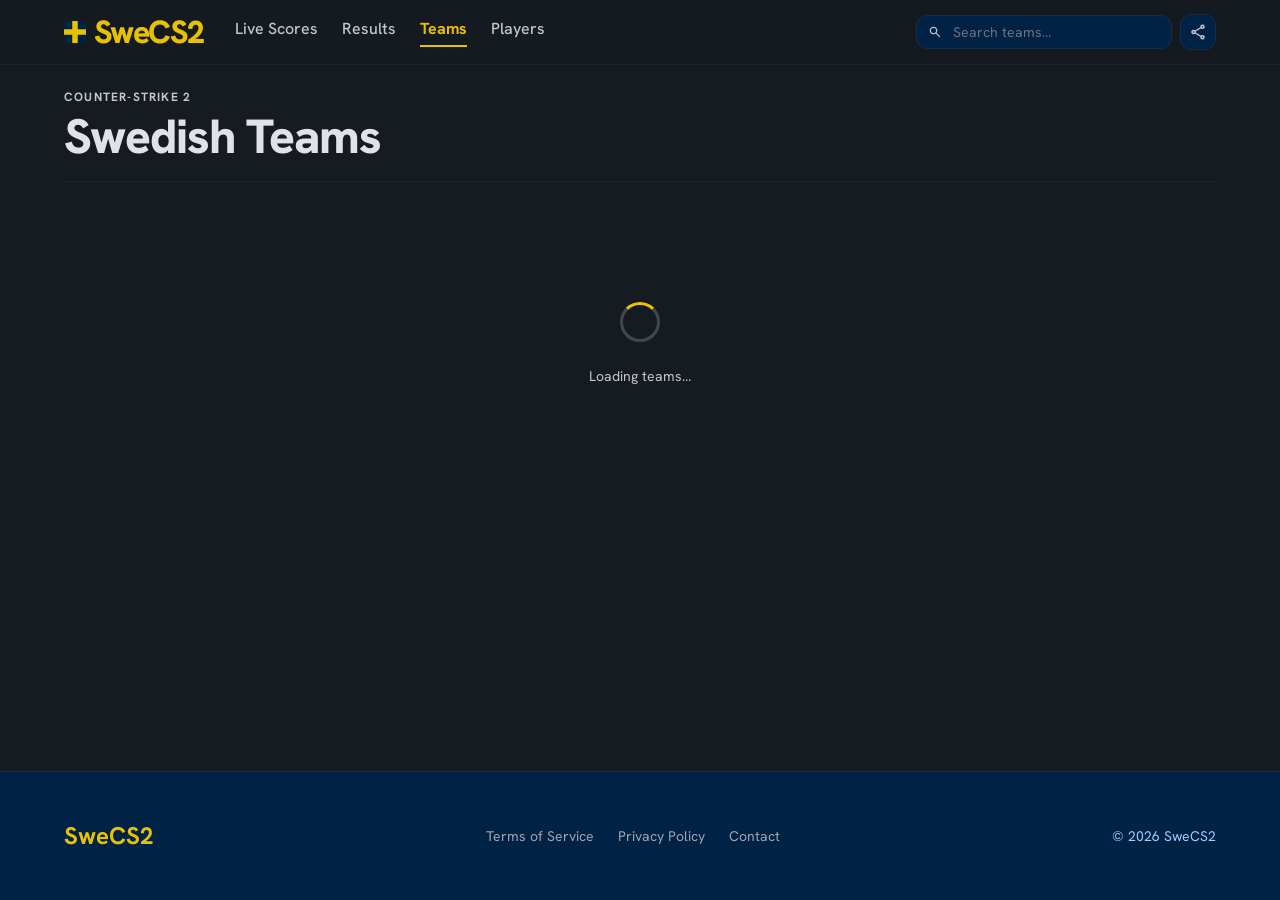
<file: teams.html>
<!DOCTYPE html>
<html class="dark" lang="en">
<head>
<meta charset="UTF-8" />
<meta name="viewport" content="width=device-width, initial-scale=1.0" />
<title>SweCS2 · Teams</title>
<link rel="icon" type="image/svg+xml" href="favicon.svg" />
<link rel="preconnect" href="https://fonts.googleapis.com" />
<link href="https://fonts.googleapis.com/css2?family=Hanken+Grotesk:wght@100..900&family=Material+Symbols+Outlined:wght,FILL@100..700,0..1&display=swap" rel="stylesheet" />
<link rel="stylesheet" href="tailwind-built.css" />
<link rel="stylesheet" href="theme.css" />
</head>
<body class="bg-surface-blue text-on-surface font-body-md min-h-screen flex flex-col">

<nav class="bg-surface-blue/80 backdrop-blur-xl full-width top-0 sticky z-50 border-b border-outline-variant/20">
  <div class="flex justify-between items-center w-full px-container-padding max-w-[1200px] mx-auto h-16">
    <div class="flex items-center gap-8">
      <a href="./" class="font-headline-lg text-headline-lg font-extrabold text-swedish-gold tracking-tighter flex items-center gap-2">
        <svg width="22" height="22" viewBox="0 0 32 32" class="shrink-0"><rect width="32" height="32" rx="6" fill="#002244"/><rect y="12" width="32" height="8" fill="#E6C200"/><rect x="12" width="8" height="32" fill="#E6C200"/></svg>
        SweCS2
      </a>
      <div class="hidden md:flex gap-6">
        <a class="nav-link text-on-surface-variant font-medium hover:text-swedish-gold transition-colors duration-200" href="./">Live Scores</a>
        <a class="nav-link text-on-surface-variant font-medium hover:text-swedish-gold transition-colors duration-200" href="history">Results</a>
        <a class="nav-link text-swedish-gold font-bold border-b-2 border-swedish-gold pb-1" href="teams" aria-current="page">Teams</a>
        <a class="nav-link text-on-surface-variant font-medium hover:text-swedish-gold transition-colors duration-200" href="players">Players</a>
      </div>
    </div>
    <div class="hidden md:flex items-center gap-2">
      <div class="relative">
        <span class="material-symbols-outlined absolute left-3 top-1/2 -translate-y-1/2 text-on-surface-variant text-sm">search</span>
        <input id="team-search" type="text" autocomplete="off"
          class="bg-deep-navy border border-outline-variant/30 rounded-full py-1.5 pl-9 pr-4 text-sm text-on-surface focus:outline-none focus:border-swedish-gold w-64"
          placeholder="Search teams…" oninput="onTeamSearch(this.value)" />
      </div>
      <button type="button" onclick="sharePage('SweCS2 · Teams')" aria-label="Share this page"
        class="w-9 h-9 flex items-center justify-center rounded-full bg-deep-navy border border-outline-variant/30 text-on-surface-variant hover:text-swedish-gold hover:border-swedish-gold transition-colors shrink-0">
        <span class="material-symbols-outlined text-lg">share</span>
      </button>
    </div>
    <div class="flex items-center gap-2 md:hidden">
      <button type="button" onclick="sharePage('SweCS2 · Teams')" aria-label="Share this page"
        class="w-9 h-9 flex items-center justify-center rounded-full bg-deep-navy border border-outline-variant/30 text-on-surface-variant hover:text-swedish-gold hover:border-swedish-gold transition-colors shrink-0">
        <span class="material-symbols-outlined text-lg">share</span>
      </button>
      <button id="mobile-menu-btn" type="button" onclick="toggleMobileMenu()" aria-expanded="false" aria-controls="mobile-menu" aria-label="Toggle navigation menu"
        class="w-9 h-9 flex items-center justify-center rounded-full bg-deep-navy border border-outline-variant/30 text-on-surface-variant">
        <span class="material-symbols-outlined text-lg">menu</span>
      </button>
    </div>
  </div>
</nav>
<div id="mobile-menu" class="hidden md:hidden bg-surface-blue/95 backdrop-blur-xl border-b border-outline-variant/20 px-container-padding py-3 flex flex-col gap-1 sticky top-16 z-40">
  <a class="nav-link text-on-surface-variant font-medium py-2" href="./">Live Scores</a>
  <a class="nav-link text-on-surface-variant font-medium py-2" href="history">Results</a>
  <a class="nav-link text-swedish-gold font-bold py-2" href="teams" aria-current="page">Teams</a>
  <a class="nav-link text-on-surface-variant font-medium py-2" href="players">Players</a>
  <div class="relative mt-2">
    <span class="material-symbols-outlined absolute left-3 top-1/2 -translate-y-1/2 text-on-surface-variant text-sm">search</span>
    <input type="text" autocomplete="off"
      class="w-full bg-deep-navy border border-outline-variant/30 rounded-full py-2 pl-9 pr-4 text-sm text-on-surface focus:outline-none focus:border-swedish-gold"
      placeholder="Search teams…" oninput="onTeamSearch(this.value)" />
  </div>
</div>

<div class="flex-grow w-full max-w-[1200px] mx-auto px-container-padding py-stack-md flex flex-col gap-gutter">
  <main class="flex-grow flex flex-col gap-stack-md">
    <header class="flex justify-between items-end border-b border-outline-variant/20 pb-4">
      <div>
        <span class="font-label-caps text-label-caps text-on-surface-variant uppercase tracking-widest block mb-1">Counter-Strike 2</span>
        <h1 class="font-display-lg text-display-lg text-on-surface">Swedish Teams</h1>
      </div>
    </header>

    <div id="content" class="grid grid-cols-1 md:grid-cols-2 lg:grid-cols-3 gap-gutter">
      <div class="flex flex-col items-center justify-center py-24 col-span-full">
        <div class="spinner"></div>
        <p class="font-metadata text-metadata text-on-surface-variant">Loading teams…</p>
      </div>
    </div>
  </main>
</div>

<footer class="bg-deep-navy full-width mt-stack-lg border-t border-outline-variant/30">
  <div class="w-full py-stack-lg px-container-padding max-w-[1200px] mx-auto flex flex-col md:flex-row justify-between items-center gap-6">
    <div class="font-headline-lg-mobile text-headline-lg-mobile text-swedish-gold font-bold">SweCS2</div>
    <div class="flex flex-wrap justify-center gap-6">
      <a class="text-on-surface-variant font-metadata text-metadata hover:text-on-surface transition-colors opacity-80 hover:opacity-100" href="terms">Terms of Service</a>
      <a class="text-on-surface-variant font-metadata text-metadata hover:text-on-surface transition-colors opacity-80 hover:opacity-100" href="privacy">Privacy Policy</a>
      <a class="text-on-surface-variant font-metadata text-metadata hover:text-on-surface transition-colors opacity-80 hover:opacity-100" href="mailto:contact@rskcs2.github.io">Contact</a>
    </div>
    <div class="text-tertiary font-metadata text-metadata text-sm text-center md:text-right">© 2026 SweCS2</div>
  </div>
</footer>

<script src="https://challenges.cloudflare.com/turnstile/v0/api.js" async defer></script>
<div id="turnstile-container"></div>
<script src="shared.js?v=4"></script>
<script>
let allTeams = [];
let teamQuery = '';
let valveGlobalCache = [];
let valveEuropeCache = [];
let valveAmericasCache = [];
let valveAsiaCache = [];
let sweValveRankMap  = {};

window.addEventListener('DOMContentLoaded', async () => {
  try {
    const matches = await ensureMatchHistory();
    const profiles = buildTeamProfiles(matches);

    // Include Swedish teams from the roster feed even if they have no
    // cached match history yet, so a new/quiet squad still shows up.
    getSwedishTeamIds().forEach(id => {
      if (!profiles[id]) {
        const info = sweInfo({ id });
        profiles[id] = { id, name: info?.name || 'Unknown Team', logo: null, matches: [], wins3m: 0, losses3m: 0 };
      }
    });

    allTeams = Object.values(profiles);

    // Roster-based country for the non-majority-Swedish teams (e.g. MIBR,
    // GamerLegion) so the flag reflects who's actually on the team instead
    // of PandaScore's often-stale `location` field. Resolved before the
    // standings fetch below since the region-aware rank lookup needs to
    // know each team's home region first.
    try {
      const nonSweIds = allTeams.filter(t => !(sweInfo({ id: t.id })?.isMajority)).map(t => t.id);
      await ensureTeamCountries(nonSweIds);
    } catch(e) { console.warn('[SWE] Could not load team countries:', e); }

    // Pull Valve's own published world/regional standings so the rank
    // badges reflect Valve's numbers, not our derived win/loss form. The
    // Swedish rank (#1, #2, #3, …) is just those world ranks reordered
    // among the Swedish teams — best world rank wins. Each team's regional
    // badge is looked up against its own home region (see teamValveRegion)
    // rather than always assuming Europe, so e.g. a Brazilian-majority
    // roster gets checked against Americas standings.
    try {
      [valveGlobalCache, valveEuropeCache, valveAmericasCache, valveAsiaCache] = await Promise.all([
        fetchValveStandings('global'),
        fetchValveStandings('europe'),
        fetchValveStandings('americas'),
        fetchValveStandings('asia'),
      ]);
    } catch(e) { console.warn('[SWE] Valve standings unavailable:', e); }
    sweValveRankMap = computeSwedishValveRanks(allTeams, valveGlobalCache);

    allTeams.sort((a, b) => {
      const ra = sweValveRankMap[a.id], rb = sweValveRankMap[b.id];
      if (ra && rb) return ra - rb;
      if (ra) return -1;
      if (rb) return 1;
      return (b.matches.length - a.matches.length);
    });

    renderTeams();
  } catch(err) {
    console.error('[SWE CS2] Teams fetch error:', err);
    document.getElementById('content').innerHTML = `
      <div class="flex flex-col items-center justify-center py-24 text-center gap-3 col-span-full">
        <span class="material-symbols-outlined text-5xl text-on-surface-variant/50">wifi_off</span>
        <h3 class="font-headline-lg-mobile text-headline-lg-mobile text-on-surface">Connection Error</h3>
        <p class="font-body-md text-body-md text-on-surface-variant">Unable to load team data.</p>
      </div>`;
  }
});

function onTeamSearch(q) {
  teamQuery = q.toLowerCase();
  renderTeams();
}

function renderTeams() {
  const filtered = teamQuery ? allTeams.filter(t => (t.name || '').toLowerCase().includes(teamQuery)) : allTeams;

  if (!filtered.length) {
    document.getElementById('content').innerHTML = `
      <div class="flex flex-col items-center justify-center py-24 text-center gap-3 col-span-full">
        <span class="material-symbols-outlined text-5xl text-on-surface-variant/50">groups</span>
        <h3 class="font-headline-lg-mobile text-headline-lg-mobile text-on-surface">No Teams Found</h3>
        <p class="font-body-md text-body-md text-on-surface-variant">Try a different search.</p>
      </div>`;
    return;
  }

  document.getElementById('content').innerHTML = filtered.map(renderTeamCard).join('');
}

function renderTeamCard(team) {
  const info = sweInfo({ id: team.id }) || {};
  const squadLabel = info.isFull ? 'Full Squad' : info.count ? info.count + '/5 Swedish' : '';
  const teamFlag = info.isMajority ? '🇸🇪' : teamCountryLine(team.id).split(' ')[0];
  const recent = team.matches.slice(0, 3);
  const sweRank   = sweValveRankMap[team.id] || null;
  const worldRank = findValveRank(valveGlobalCache, team.name)?.rank ?? null;
  const teamRegion = teamValveRegion(team.id);
  const regionCache = { europe: valveEuropeCache, americas: valveAmericasCache, asia: valveAsiaCache }[teamRegion];
  const regionRank  = findValveRank(regionCache, team.name)?.rank ?? null;
  const regionLabel = VALVE_REGION_LABELS[teamRegion].toUpperCase();

  const medal = sweRank === 1 ? 'gold' : sweRank === 2 ? 'silver' : sweRank === 3 ? 'bronze' : null;
  const cardMedalCls  = medal ? `rank-${medal} rank-shine` : '';
  const badgeMedalCls = medal ? `rank-badge-${medal}` : 'bg-swedish-gold text-deep-navy';

  // "Recent Matches" shows the last 3 matches played regardless of date,
  // while "Past 3 Months" below only counts matches within that exact
  // window — a team that's been quiet lately can show older wins/losses
  // here that don't count toward that total. The date on each row is what
  // makes that difference visible instead of looking like a mismatch.
  const recentHtml = recent.length
    ? recent.map(m => `
      <div class="flex justify-between items-center gap-2 text-sm">
        <div class="flex-1 min-w-0">
          <div class="text-on-surface truncate">vs ${m.oppName}</div>
          <div class="font-label-caps text-label-caps text-on-surface-variant/60">${new Date(m.date).toLocaleDateString('en-GB', { month: 'short', day: 'numeric' })}</div>
        </div>
        <span class="font-bold shrink-0 ${m.won ? 'text-green-400' : 'text-red-400'}">${m.selfMaps} - ${m.oppMaps}</span>
        <span class="font-label-caps text-label-caps px-2 py-0.5 rounded border shrink-0 ${m.won ? 'bg-green-500/15 text-green-400 border-green-500/40' : 'bg-red-500/15 text-red-400 border-red-500/40'}">${m.won ? 'WIN' : 'LOSS'}</span>
      </div>`).join('')
    : `<div class="text-sm text-on-surface-variant">No recorded matches yet.</div>`;

  const sweSquadHtml = info.players?.length
    ? `<div class="flex flex-wrap gap-1 flex-1 min-w-0">${info.players.map(n => `<span class="font-metadata text-metadata text-on-surface-variant bg-surface-container-highest/40 px-1.5 py-0.5 rounded">${n}</span>`).join('')}</div>`
    : '';

  return `
  <article class="bg-deep-navy border border-outline-variant/20 rounded-xl p-4 flex flex-col gap-4 glow-card transition-all duration-300 relative overflow-hidden group ${cardMedalCls}">
    <div class="absolute inset-0 bg-gradient-to-br from-swedish-gold/5 to-transparent opacity-0 group-hover:opacity-100 transition-opacity"></div>

    <!-- Logo hero: no backdrop box, no outline glow — the logo just sits
         on the card at whatever size looks right. Sized with
         h-20/max-h-full/max-w-full, the only height/size utilities
         actually present in tailwind-built.css (it's a purged build —
         classes not already used elsewhere in the original markup, like
         h-28 or max-h-24, silently do nothing). -->
    <div class="relative z-10 h-20 flex items-center justify-center">
      ${sweRank ? `<div class="absolute top-2 left-2 w-9 h-9 rounded-lg ${badgeMedalCls} font-black flex items-center justify-center text-sm">#${sweRank}</div>` : ''}
      ${teamLogo({ image_url: team.logo, name: team.name }, 'max-h-full max-w-full object-contain')}
    </div>

    <div class="flex flex-col gap-1 z-10">
      <h2 class="font-headline-lg-mobile text-headline-lg-mobile text-on-surface font-bold flex items-center gap-2 ${teamNameSizeClass(team.name, 'heading')}">
        ${teamFlag ? `<span class="shrink-0">${teamFlag}</span>` : ''}<span class="break-words">${team.name}</span>
      </h2>
      ${squadLabel ? `<div class="flex items-end gap-2 flex-wrap">
        <div class="shrink-0"><span class="font-label-caps text-label-caps text-swedish-gold block">Squad</span><span class="font-bold text-sm text-on-surface">${squadLabel}</span></div>
        ${sweSquadHtml}
      </div>` : ''}
      <div class="flex gap-2 flex-wrap">
        ${regionRank ? `<span class="font-label-caps text-label-caps text-on-surface-variant bg-surface-container-highest/40 px-1.5 py-0.5 rounded">${regionLabel} #${regionRank}</span>` : ''}
        ${worldRank ? `<span class="font-label-caps text-label-caps text-on-surface-variant bg-surface-container-highest/40 px-1.5 py-0.5 rounded">WORLD #${worldRank}</span>` : ''}
      </div>
    </div>
    <div class="bg-gradient-to-b from-surface-container-highest/50 via-surface-container-highest/25 to-transparent rounded-lg p-3 z-10 mt-2 border border-outline-variant/10">
      <span class="font-label-caps text-label-caps text-on-surface-variant block mb-2">Recent Matches</span>
      <div class="flex flex-col gap-2">${recentHtml}</div>
      <div class="mt-3 pt-3 border-t border-outline-variant/10 flex justify-between items-center">
        <span class="font-label-caps text-label-caps text-on-surface-variant uppercase">Past 3 Months</span>
        <span class="font-bold text-sm text-on-surface">${team.wins3m}W - ${team.losses3m}L</span>
      </div>
    </div>
  </article>`;
}
</script>
</body>
</html>
</file>
<file: theme.css>
/* theme.css — shared across index.html, history.html, teams.html, players.html
   Small, hand-written rules that sit on top of the Tailwind config in
   tailwind-config.js. Keep this file tiny; anything expressible as a
   Tailwind utility class belongs in the markup instead. */

/* Matches the "surface-blue" / "on-surface" tokens in tailwind-config.js —
   kept in sync so there's no flash of the old color before Tailwind's
   CDN build applies the bg-surface-blue utility class. */
body {
  background-color: #161B22;
  color: #e1e2e7;
}

.material-symbols-outlined {
  font-variation-settings: 'FILL' 0, 'wght' 400, 'GRAD' 0, 'opsz' 24;
}

.material-symbols-outlined.fill {
  font-variation-settings: 'FILL' 1;
}

.glow-active {
  box-shadow: 0 0 12px rgba(230, 194, 0, 0.3);
}

.glow-card {
  box-shadow: 0 0 20px 0px rgba(230, 194, 0, 0.15);
}

.glow-card:hover,
.glow-outline:hover {
  box-shadow: 0 0 15px 2px rgba(230, 194, 0, 0.2);
  border-color: #E6C200;
}

.match-card:hover {
  border-color: #E6C200;
  box-shadow: 0 0 12px 0 rgba(230, 194, 0, 0.4);
  transition: all 0.2s ease-in-out;
}

@keyframes swe-pulse {
  0%, 100% { opacity: 1; }
  50% { opacity: 0.5; }
}

.live-pulse {
  animation: swe-pulse 1.6s infinite;
}

@keyframes swe-spin {
  to { transform: rotate(360deg); }
}

.spinner {
  width: 40px;
  height: 40px;
  border: 3px solid #43474f;
  border-top-color: #E6C200;
  border-radius: 50%;
  animation: swe-spin 0.8s linear infinite;
  margin: 0 auto 24px;
}

/* Turnstile runs invisibly in the background */
#turnstile-container { display: none; }

/* nav underline for the active page, set via aria-current in markup */
.nav-link[aria-current="page"] {
  color: #E6C200;
  font-weight: 700;
  border-bottom: 2px solid #E6C200;
}

/* Medal treatment for #1 / #2 / #3 cards on the Teams and Players pages.
   Backgrounds are tinted metal (gold/silver/bronze), not the site's usual
   navy — the base color itself carries the medal, not just a corner
   gradient over blue. .rank-shine is a fixed diagonal highlight baked
   into the background (no animation, no looping "flash"). */
.rank-gold {
  border-color: #E6C200 !important;
  background:
    linear-gradient(115deg, transparent 0%, transparent 38%, rgba(255,255,255,0.16) 46%, transparent 54%, transparent 100%),
    linear-gradient(155deg, #6b5800 0%, #3a3000 38%, #1c1700 75%, #100d00 100%);
  box-shadow: 0 0 26px 0 rgba(230, 194, 0, 0.3), inset 0 1px 0 rgba(255, 255, 255, 0.08);
}
.rank-silver {
  border-color: #C7CDD6 !important;
  background:
    linear-gradient(115deg, transparent 0%, transparent 38%, rgba(255,255,255,0.18) 46%, transparent 54%, transparent 100%),
    linear-gradient(155deg, #565d68 0%, #363b42 38%, #202327 75%, #131518 100%);
  box-shadow: 0 0 22px 0 rgba(199, 205, 214, 0.24), inset 0 1px 0 rgba(255, 255, 255, 0.08);
}
.rank-bronze {
  border-color: #CD7F32 !important;
  background:
    linear-gradient(115deg, transparent 0%, transparent 38%, rgba(255,255,255,0.16) 46%, transparent 54%, transparent 100%),
    linear-gradient(155deg, #6e4318 0%, #46290e 38%, #251506 75%, #150c04 100%);
  box-shadow: 0 0 22px 0 rgba(205, 127, 50, 0.28), inset 0 1px 0 rgba(255, 255, 255, 0.08);
}
.rank-badge-gold   { background: linear-gradient(135deg, #FFE680, #E6C200) !important; color: #002244 !important; }
.rank-badge-silver { background: linear-gradient(135deg, #F1F3F6, #B8C0CC) !important; color: #002244 !important; }
.rank-badge-bronze { background: linear-gradient(135deg, #E3A469, #B5702F) !important; color: #002244 !important; }

.rank-shine { position: relative; overflow: hidden; }

/* Long team names (e.g. "GamerLegion") shrink instead of wrapping. Tiers
   are picked by JS (see teamNameSizeClass in shared.js) from name length.
   The card variants only touch the sm+ size, since the mobile size is
   already the smallest step (text-xs) and rarely needs help. The heading
   variant (teams.html) applies at all sizes, since that heading isn't
   responsive to begin with. */
@media (min-width: 640px) {
  .team-name-shrink-1 { font-size: 0.95rem; line-height: 1.25rem; }
  .team-name-shrink-2 { font-size: 0.8rem; line-height: 1.05rem; }
}
.team-heading-shrink-1 { font-size: 1.375rem; line-height: 1.75rem; }
.team-heading-shrink-2 { font-size: 1.125rem; line-height: 1.5rem; }

/* Player-card name and team line sit over a photo of unpredictable
   brightness (see REZ), so they need guaranteed contrast rather than
   relying on the card's own gradient. A text-shadow is enough on its
   own for legibility — no background chip needed behind either line. */
.player-meta-badge {
  text-shadow: 0 1px 3px rgba(0, 0, 0, 0.9);
}

/* tailwind-built.css is a precompiled, purged build — it only contains
   the utility classes actually written in the markup at build time, so
   a class like cursor-help that isn't used anywhere else silently does
   nothing on pages using that stylesheet (history, teams, players).
   Defined by hand here instead, since it's used for the tier-badge
   prize pool tooltip. */
.cursor-help {
  cursor: help;
}
</file>
